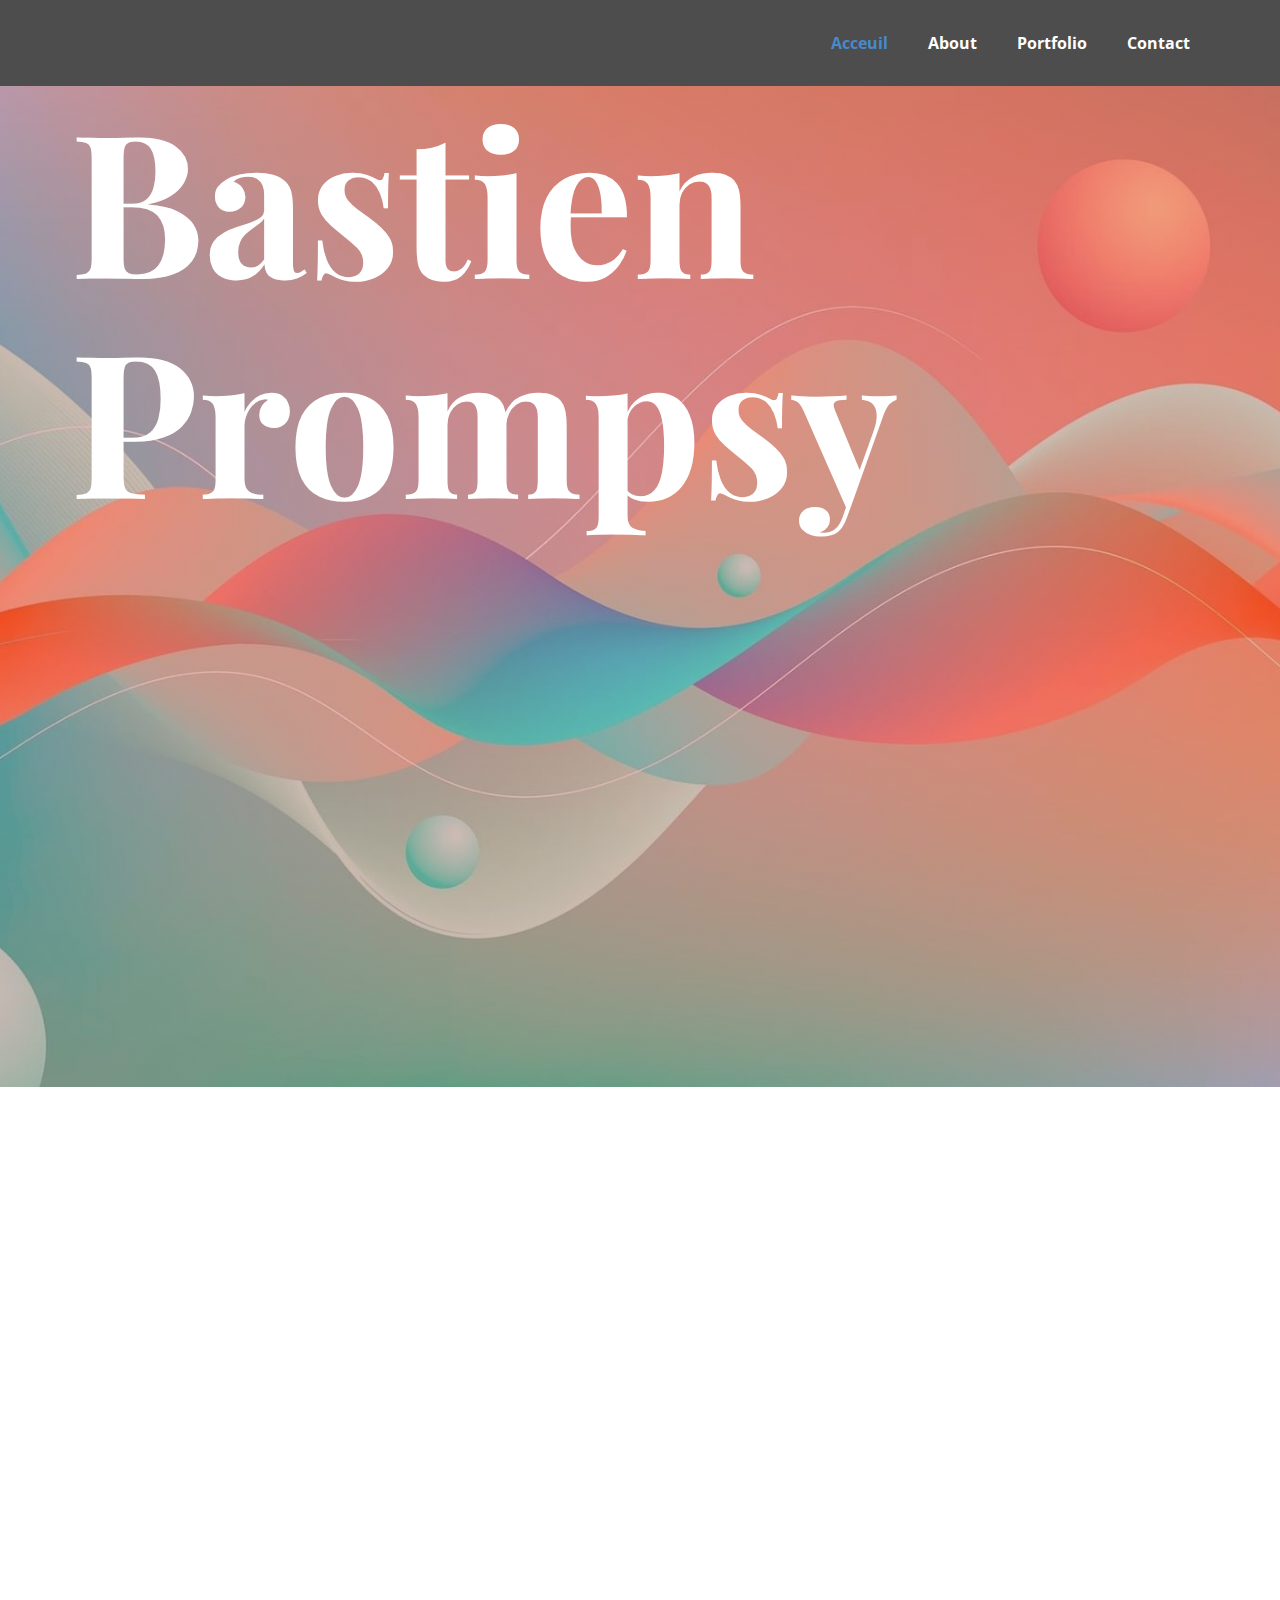
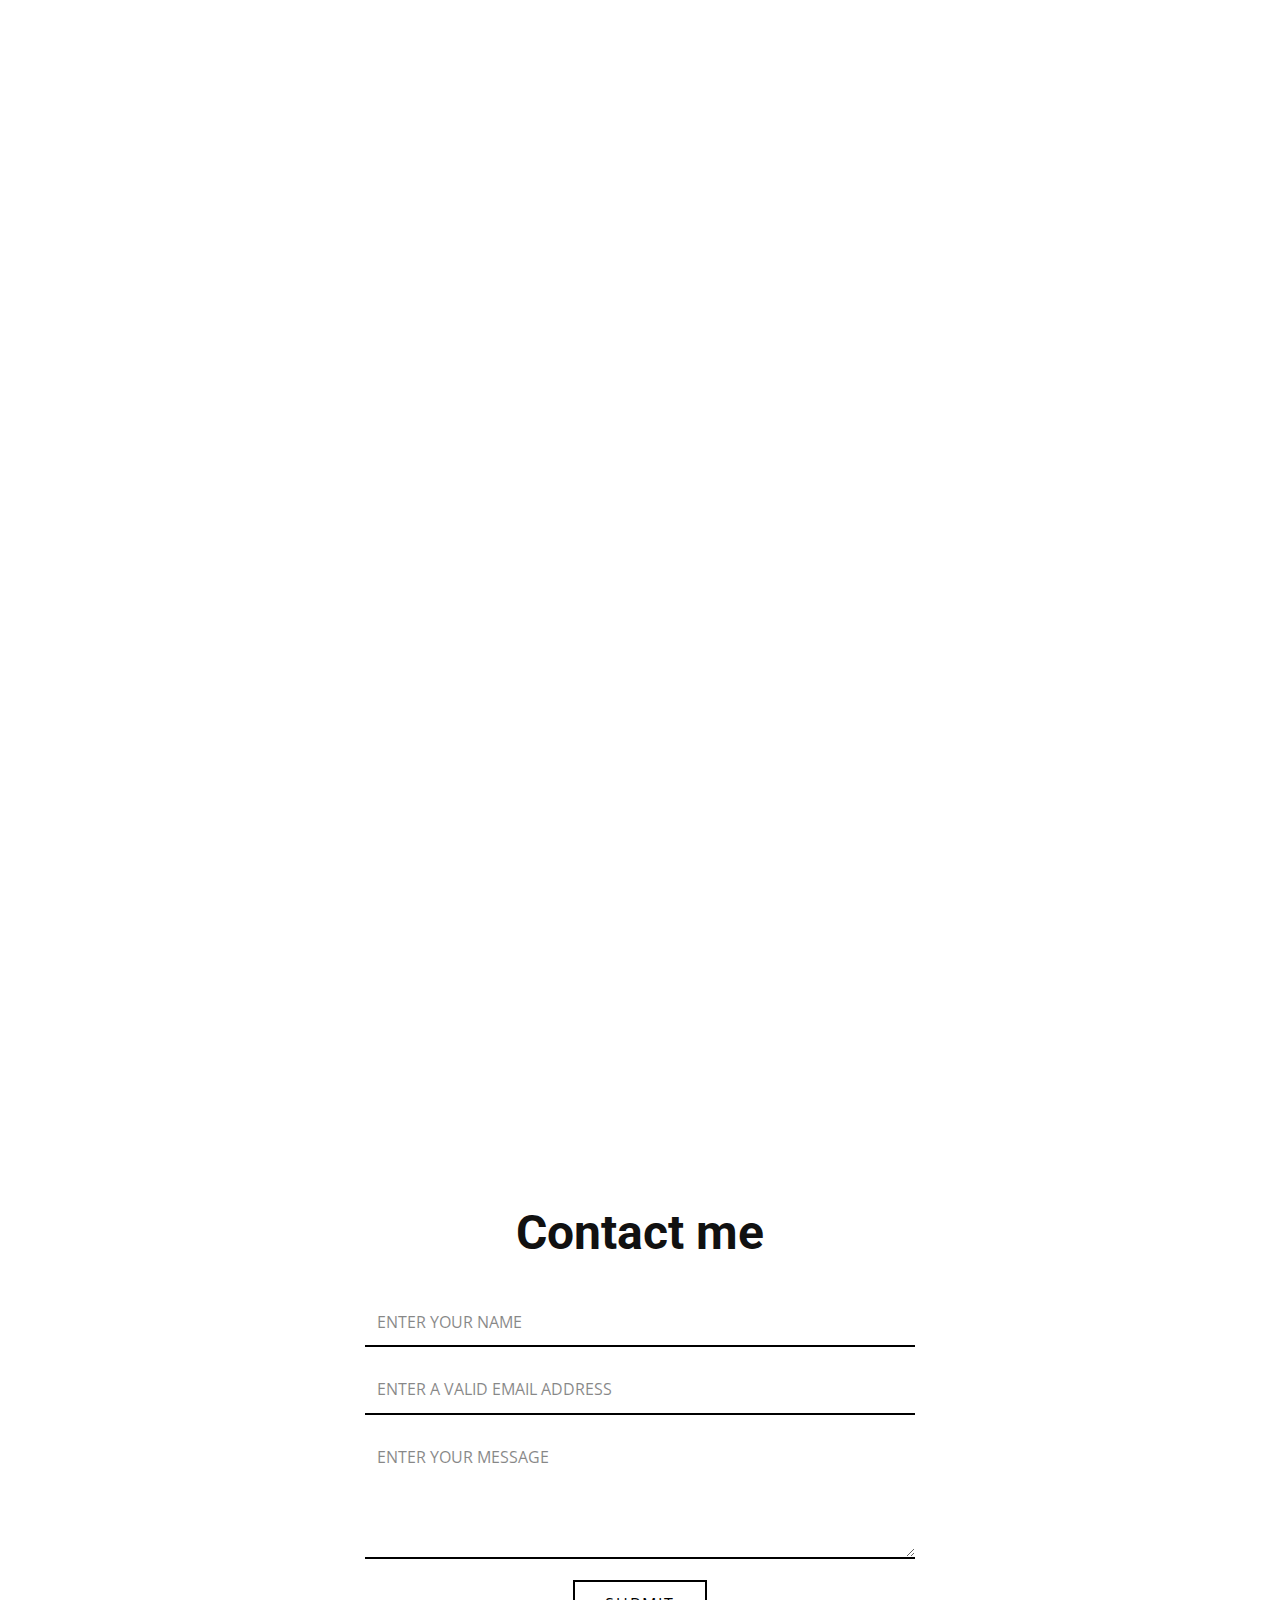
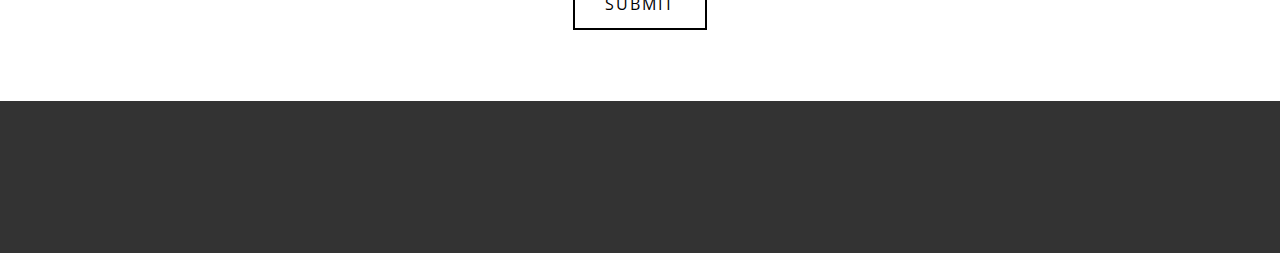
<file: index.html>
<!DOCTYPE html>
<html style="font-size: 16px;">
  <head>
    <meta name="viewport" content="width=device-width, initial-scale=1.0">
    <meta charset="utf-8">
    <meta name="keywords" content="design, About Me, ​What I Do., My Works, Hello!, 001-234-5678001-987-7654">
    <meta name="description" content="">
    <meta name="page_type" content="np-template-header-footer-from-plugin">
    <title>Acceuil</title>
    <link rel="stylesheet" href="nicepage.css" media="screen">
<link rel="stylesheet" href="Acceuil.css" media="screen">
    <script class="u-script" type="text/javascript" src="jquery.js" defer=""></script>
    <script class="u-script" type="text/javascript" src="nicepage.js" defer=""></script>
    <meta name="generator" content="Nicepage 4.5.4, nicepage.com">
    <link id="u-theme-google-font" rel="stylesheet" href="https://fonts.googleapis.com/css?family=Roboto:100,100i,300,300i,400,400i,500,500i,700,700i,900,900i|Open+Sans:300,300i,400,400i,500,500i,600,600i,700,700i,800,800i">
    <link id="u-page-google-font" rel="stylesheet" href="https://fonts.googleapis.com/css?family=Playfair+Display:400,400i,500,500i,600,600i,700,700i,800,800i,900,900i">
    
    
    
    
    
    <script type="application/ld+json">{
		"@context": "http://schema.org",
		"@type": "Organization",
		"name": ""
}</script>
    <meta name="theme-color" content="#478ac9">
    <meta property="og:title" content="Acceuil">
    <meta property="og:type" content="website">
  </head>
  <body data-home-page="Acceuil.html" data-home-page-title="Acceuil" class="u-body u-xl-mode"><header class="u-grey-70 u-header u-sticky" id="sec-be59" data-animation-name="" data-animation-duration="0" data-animation-delay="0" data-animation-direction=""><div class="u-align-left u-clearfix u-sheet u-valign-middle u-sheet-1">
        <nav data-position="" class="u-menu u-menu-dropdown u-offcanvas u-menu-1">
          <div class="menu-collapse" style="font-size: 1rem; letter-spacing: 0px; font-weight: 700;">
            <a class="u-button-style u-custom-active-border-color u-custom-border u-custom-border-color u-custom-borders u-custom-hover-border-color u-custom-left-right-menu-spacing u-custom-padding-bottom u-custom-text-active-color u-custom-text-color u-custom-text-hover-color u-custom-top-bottom-menu-spacing u-nav-link" href="#" style="padding: 2px 0px; font-size: calc(1em + 4px);">
              <svg class="u-svg-link" viewBox="0 0 24 24"><use xmlns:xlink="http://www.w3.org/1999/xlink" xlink:href="#menu-hamburger"></use></svg>
              <svg class="u-svg-content" version="1.1" id="menu-hamburger" viewBox="0 0 16 16" x="0px" y="0px" xmlns:xlink="http://www.w3.org/1999/xlink" xmlns="http://www.w3.org/2000/svg"><g><rect y="1" width="16" height="2"></rect><rect y="7" width="16" height="2"></rect><rect y="13" width="16" height="2"></rect>
</g></svg>
            </a>
          </div>
          <div class="u-custom-menu u-nav-container">
            <ul class="u-nav u-unstyled u-nav-1"><li class="u-nav-item"><a class="u-button-style u-nav-link u-text-active-palette-1-base u-text-hover-palette-2-base" href="Acceuil.html#carousel_3c7d" data-page-id="285104507" style="padding: 10px 20px;">Acceuil</a>
</li><li class="u-nav-item"><a class="u-button-style u-nav-link u-text-active-palette-1-base u-text-hover-palette-2-base" href="Acceuil.html#sec-67e0" data-page-id="285104507" style="padding: 10px 20px;">About</a>
</li><li class="u-nav-item"><a class="u-button-style u-nav-link u-text-active-palette-1-base u-text-hover-palette-2-base" href="Acceuil.html#sec-ba2d" data-page-id="285104507" style="padding: 10px 20px;">Portfolio</a>
</li><li class="u-nav-item"><a class="u-button-style u-nav-link u-text-active-palette-1-base u-text-hover-palette-2-base" href="Acceuil.html#sec-d985" data-page-id="285104507" style="padding: 10px 20px;">Contact</a>
</li></ul>
          </div>
          <div class="u-custom-menu u-nav-container-collapse">
            <div class="u-black u-container-style u-inner-container-layout u-opacity u-opacity-95 u-sidenav">
              <div class="u-inner-container-layout u-sidenav-overflow">
                <div class="u-menu-close"></div>
                <ul class="u-align-center u-nav u-popupmenu-items u-unstyled u-nav-2"><li class="u-nav-item"><a class="u-button-style u-nav-link" href="Acceuil.html#carousel_3c7d" data-page-id="285104507" style="padding: 10px 20px;">Acceuil</a>
</li><li class="u-nav-item"><a class="u-button-style u-nav-link" href="Acceuil.html#sec-67e0" data-page-id="285104507" style="padding: 10px 20px;">About</a>
</li><li class="u-nav-item"><a class="u-button-style u-nav-link" href="Acceuil.html#sec-ba2d" data-page-id="285104507" style="padding: 10px 20px;">Portfolio</a>
</li><li class="u-nav-item"><a class="u-button-style u-nav-link" href="Acceuil.html#sec-d985" data-page-id="285104507" style="padding: 10px 20px;">Contact</a>
</li></ul>
              </div>
            </div>
            <div class="u-black u-menu-overlay u-opacity u-opacity-70"></div>
          </div>
        </nav>
      </div></header> 
    <section class="u-clearfix u-image u-shading u-section-1" id="carousel_3c7d" data-image-width="1620" data-image-height="1080">
      <div class="u-clearfix u-sheet u-valign-top u-sheet-1">
        <h1 class="u-align-left u-custom-font u-font-playfair-display u-text u-text-body-alt-color u-text-default u-text-1" data-animation-name="fadeIn" data-animation-duration="1500" data-animation-direction="Left" data-animation-delay="500">Bastien<br>Prompsy
        </h1>
        <h2 class="u-align-center u-custom-font u-font-playfair-display u-text u-text-2" data-animation-name="fadeIn" data-animation-duration="1000" data-animation-direction="Right" data-animation-delay="1000">Développeur front-end junior</h2>
      </div>
    </section>
    <section class="u-align-center-sm u-align-center-xs u-clearfix u-white u-section-2" id="sec-67e0">
      <div class="u-clearfix u-sheet u-sheet-1">
        <div class="u-clearfix u-layout-wrap u-layout-wrap-1">
          <div class="u-gutter-0 u-layout">
            <div class="u-layout-row">
              <div class="u-align-center u-container-style u-layout-cell u-palette-4-base u-radius-20 u-shape-round u-size-23 u-layout-cell-1" data-animation-name="fadeIn" data-animation-duration="1500" data-animation-direction="Up" data-animation-delay="500">
                <div class="u-container-layout u-container-layout-1">
                  <div class="u-image u-image-circle u-image-1" alt="" data-image-width="594" data-image-height="804"></div>
                  <h3 class="u-custom-font u-font-playfair-display u-text u-text-default u-text-1">Bonjour, je suis<br>Bastien<br>
                  </h3>
                  <p class="u-custom-font u-font-playfair-display u-text u-text-2">Je suis actuellement étudiant dans un bachelor informatique sur Paris, dans l'école Efrei.<br>J'ai commmencé le développement en 2018 et j'aspire à devenir un développeur front-end experimenter
                  </p>
                  <div class="u-social-icons u-spacing-17 u-social-icons-1">
                    <a class="u-social-url" title="facebook" target="_blank" href="https://www.facebook.com/profile.php?id=100008491361131"><span class="u-file-icon u-icon u-social-facebook u-social-icon u-text-white"><img src="images/4.png" alt=""></span>
                    </a>
                    <a class="u-social-url" target="_blank" data-type="Custom" title="Custom" href="https://www.linkedin.com/in/bastien-prompsy-46b9341aa/"><span class="u-file-icon u-icon u-social-custom u-social-icon u-text-white u-icon-2"><img src="images/5.png" alt=""></span>
                    </a>
                    <a class="u-social-url" target="_blank" data-type="Github" title="Github" href="https://github.com/MrPompom"><span class="u-file-icon u-icon u-social-github u-social-icon u-text-white u-icon-3"><img src="images/6.png" alt=""></span>
                    </a>
                  </div>
                </div>
              </div>
              <div class="u-align-justify u-container-style u-layout-cell u-size-37 u-layout-cell-2" data-animation-name="fadeIn" data-animation-duration="1500" data-animation-direction="Right" data-animation-delay="500">
                <div class="u-container-layout u-container-layout-2">
                  <h2 class="u-text u-text-default u-text-3">A propos de moi</h2>
                  <p class="u-text u-text-4"> Comme dis précedement, je suis à Efrei Paris et j'apprend le développement Web et d'application mobile, que ce soit du front-end ou du back end.<br>J'ai commencé la programmation avec du #C, ce qui ma beaucoup aidé par la suite pour le javascript.<br>j'ai découvrant l'HTML et le CSS, puis plus tard le vue.js au cours d'un stage, depuis ce moment, je m'entraîne pour un jour faire le metier de developpeur front-end.&nbsp;
                  </p>
                </div>
              </div>
            </div>
          </div>
        </div>
      </div>
    </section>
    <section class="u-align-center u-clearfix u-section-3" id="sec-ba2d">
      <div class="u-clearfix u-sheet u-sheet-1">
        <h1 class="u-custom-font u-font-playfair-display u-text u-text-palette-4-base u-text-1" data-animation-name="customAnimationIn" data-animation-duration="1000" data-animation-delay="0">My Project </h1>
        <div class="u-clearfix u-expanded-width u-gutter-26 u-layout-wrap u-layout-wrap-1">
          <div class="u-gutter-0 u-layout">
            <div class="u-layout-row">
              <div class="cell-temp-clone u-align-center u-container-style u-layout-cell u-radius-16 u-shape-round u-size-20 u-layout-cell-1" data-animation-name="flipIn" data-animation-duration="1000" data-animation-direction="X">
                <div class="u-border-2 u-border-grey-50 u-container-layout u-valign-top u-container-layout-1">
                  <img class="u-image u-image-round u-radius-10 u-image-1" src="images/Capturedcran2022-02-16144304.png" alt="" data-image-width="1600" data-image-height="774">
                  <h3 class="u-custom-font u-font-playfair-display u-text u-text-default u-text-2">Netflix with tailwind</h3>
                  <a href="https://github.com/MrPompom/Netflix_tailwind" class="u-border-none u-btn u-button-style u-grey-15 u-hover-palette-4-light-2 u-btn-1">View more<br>
                  </a>
                </div>
              </div>
              <div class="cell-temp-clone u-align-center u-container-style u-layout-cell u-radius-16 u-shape-round u-size-20 u-layout-cell-2" data-animation-name="flipIn" data-animation-duration="1000" data-animation-direction="X" data-animation-delay="250">
                <div class="u-border-2 u-border-palette-4-light-2 u-container-layout u-valign-top u-container-layout-2">
                  <img class="u-image u-image-round u-radius-10 u-image-2" src="images/Capturedcran2022-02-16144304.png" alt="" data-image-width="1600" data-image-height="774">
                  <h3 class="u-custom-font u-font-playfair-display u-text u-text-default u-text-3">Netflix with tailwind</h3>
                  <a href="https://github.com/MrPompom/Netflix_tailwind" class="u-border-none u-btn u-button-style u-grey-15 u-hover-palette-4-light-2 u-btn-2">View more<br>
                  </a>
                </div>
              </div>
              <div class="u-align-center u-container-style u-layout-cell u-radius-16 u-shape-round u-size-20 u-layout-cell-3" data-animation-name="flipIn" data-animation-duration="1000" data-animation-direction="X" data-animation-delay="500">
                <div class="u-border-2 u-border-palette-4-light-1 u-container-layout u-valign-top u-container-layout-3">
                  <img class="u-image u-image-round u-radius-10 u-image-3" src="images/Capturedcran2022-02-16144304.png" alt="" data-image-width="1600" data-image-height="774">
                  <h3 class="u-custom-font u-font-playfair-display u-text u-text-default u-text-4">Netflix with tailwind</h3>
                  <a href="https://github.com/MrPompom/Netflix_tailwind" class="u-border-none u-btn u-button-style u-grey-15 u-hover-palette-4-light-2 u-btn-3">View more<br>
                  </a>
                </div>
              </div>
            </div>
          </div>
        </div>
      </div>
    </section>
    <section class="u-align-center u-clearfix u-white u-section-4" id="sec-d985">
      <div class="u-clearfix u-sheet u-sheet-1">
        <h1 class="u-text u-text-default u-text-1">Contact me</h1>
        <div class="u-form u-form-1">
          <form action="scripts/form-d985.php" method="POST" class="u-clearfix u-form-spacing-20 u-form-vertical u-inner-form" style="padding: 10px" source="customphp" name="form">
            <div class="u-form-group u-form-name u-label-none">
              <label for="name-3b9a" class="u-label">Name</label>
              <input type="text" placeholder="Enter your Name" id="name-3b9a" name="name" class="u-border-2 u-border-black u-border-no-left u-border-no-right u-border-no-top u-input u-input-rectangle u-input-1" required="">
            </div>
            <div class="u-form-email u-form-group u-label-none">
              <label for="email-3b9a" class="u-label">Email</label>
              <input type="email" placeholder="Enter a valid email address" id="email-3b9a" name="email" class="u-border-2 u-border-black u-border-no-left u-border-no-right u-border-no-top u-input u-input-rectangle u-input-2" required="">
            </div>
            <div class="u-form-group u-form-message u-label-none">
              <label for="message-3b9a" class="u-label">Message</label>
              <textarea placeholder="Enter your message" rows="4" cols="50" id="message-3b9a" name="message" class="u-border-2 u-border-black u-border-no-left u-border-no-right u-border-no-top u-input u-input-rectangle u-input-3" required=""></textarea>
            </div>
            <div class="u-align-center u-form-group u-form-submit">
              <a href="#" class="u-border-2 u-border-black u-btn u-btn-rectangle u-btn-submit u-button-style u-none u-btn-1">Submit</a>
              <input type="submit" value="submit" class="u-form-control-hidden">
            </div>
            <div class="u-form-send-message u-form-send-success"> Thank you! Your message has been sent. </div>
            <div class="u-form-send-error u-form-send-message"> Unable to send your message. Please fix errors then try again. </div>
            <input type="hidden" value="" name="recaptchaResponse">
          </form>
        </div>
      </div>
    </section>
    
    
    <footer class="u-align-center u-clearfix u-footer u-grey-80 u-footer" id="sec-1f26"><div class="u-align-left u-clearfix u-sheet u-sheet-1"></div></footer>
    <section class="u-backlink u-clearfix u-grey-80">
    </section>
  </body>
</html>
</file>
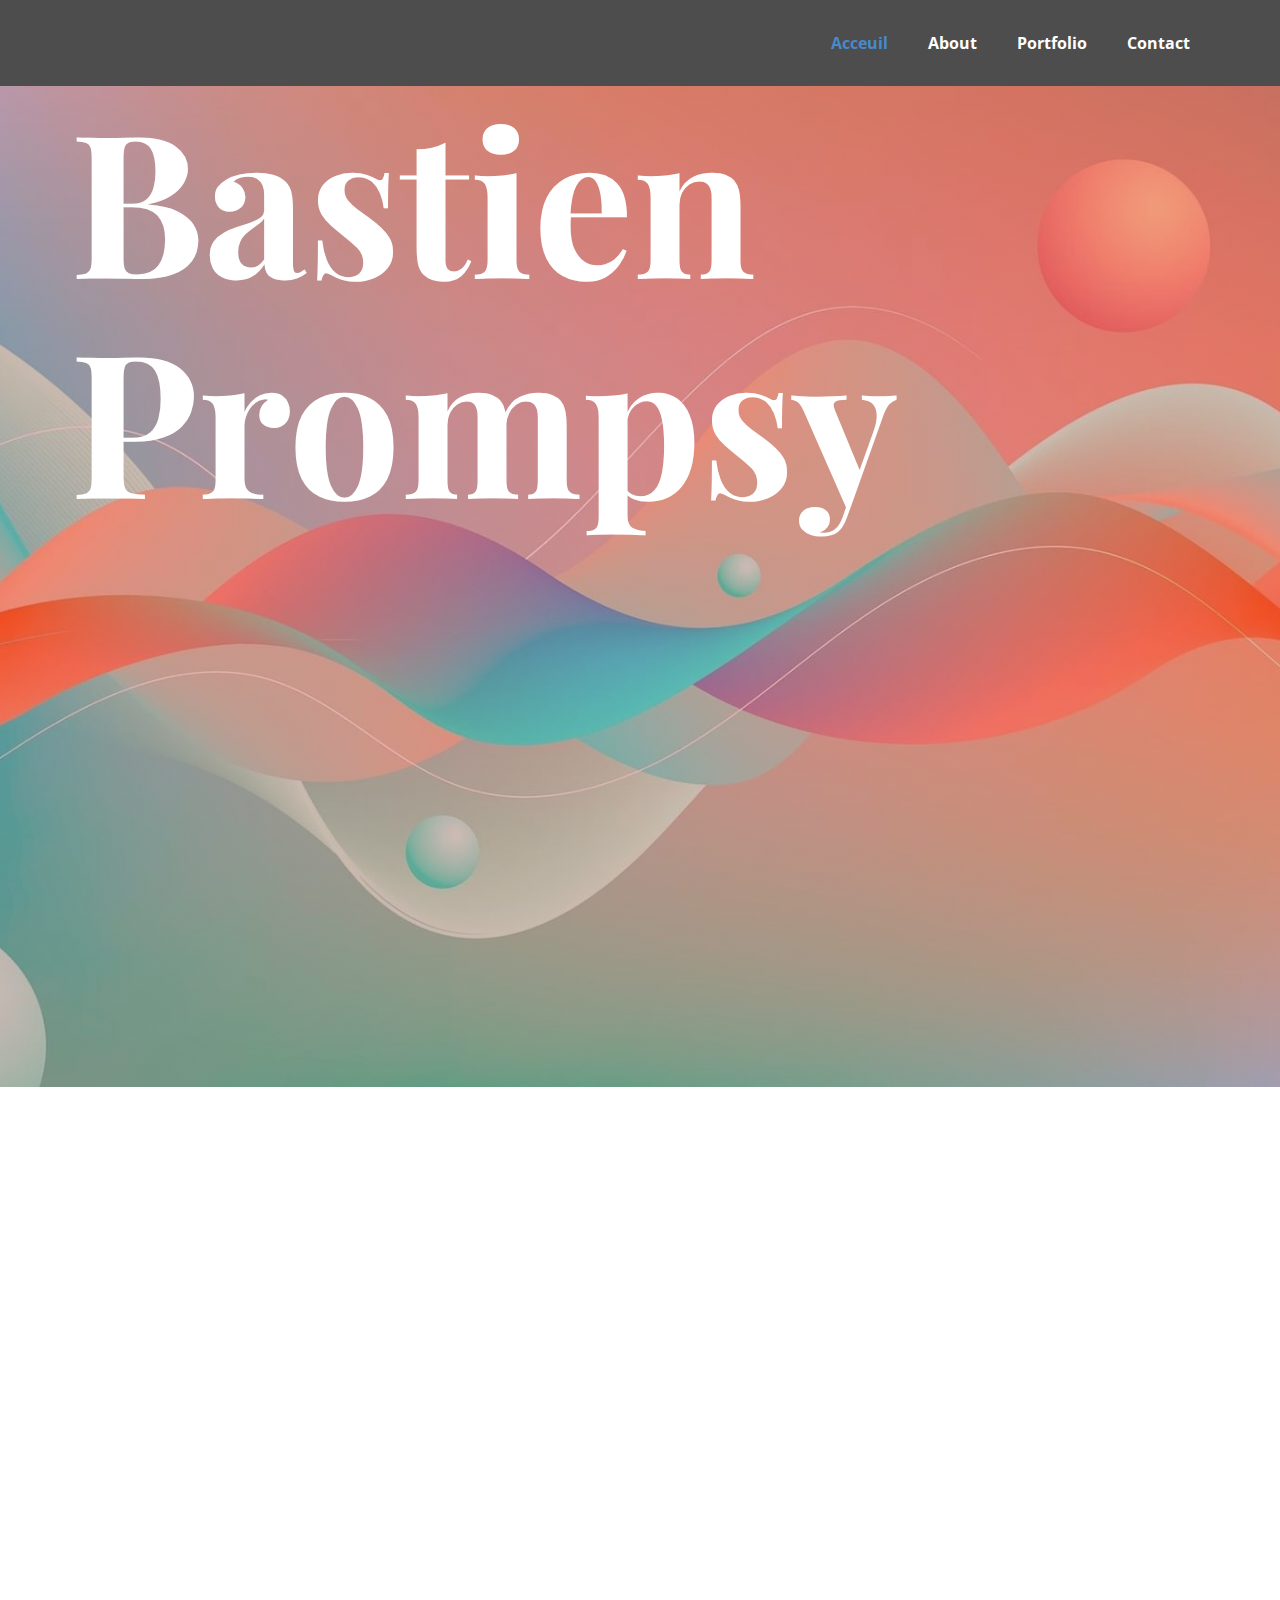
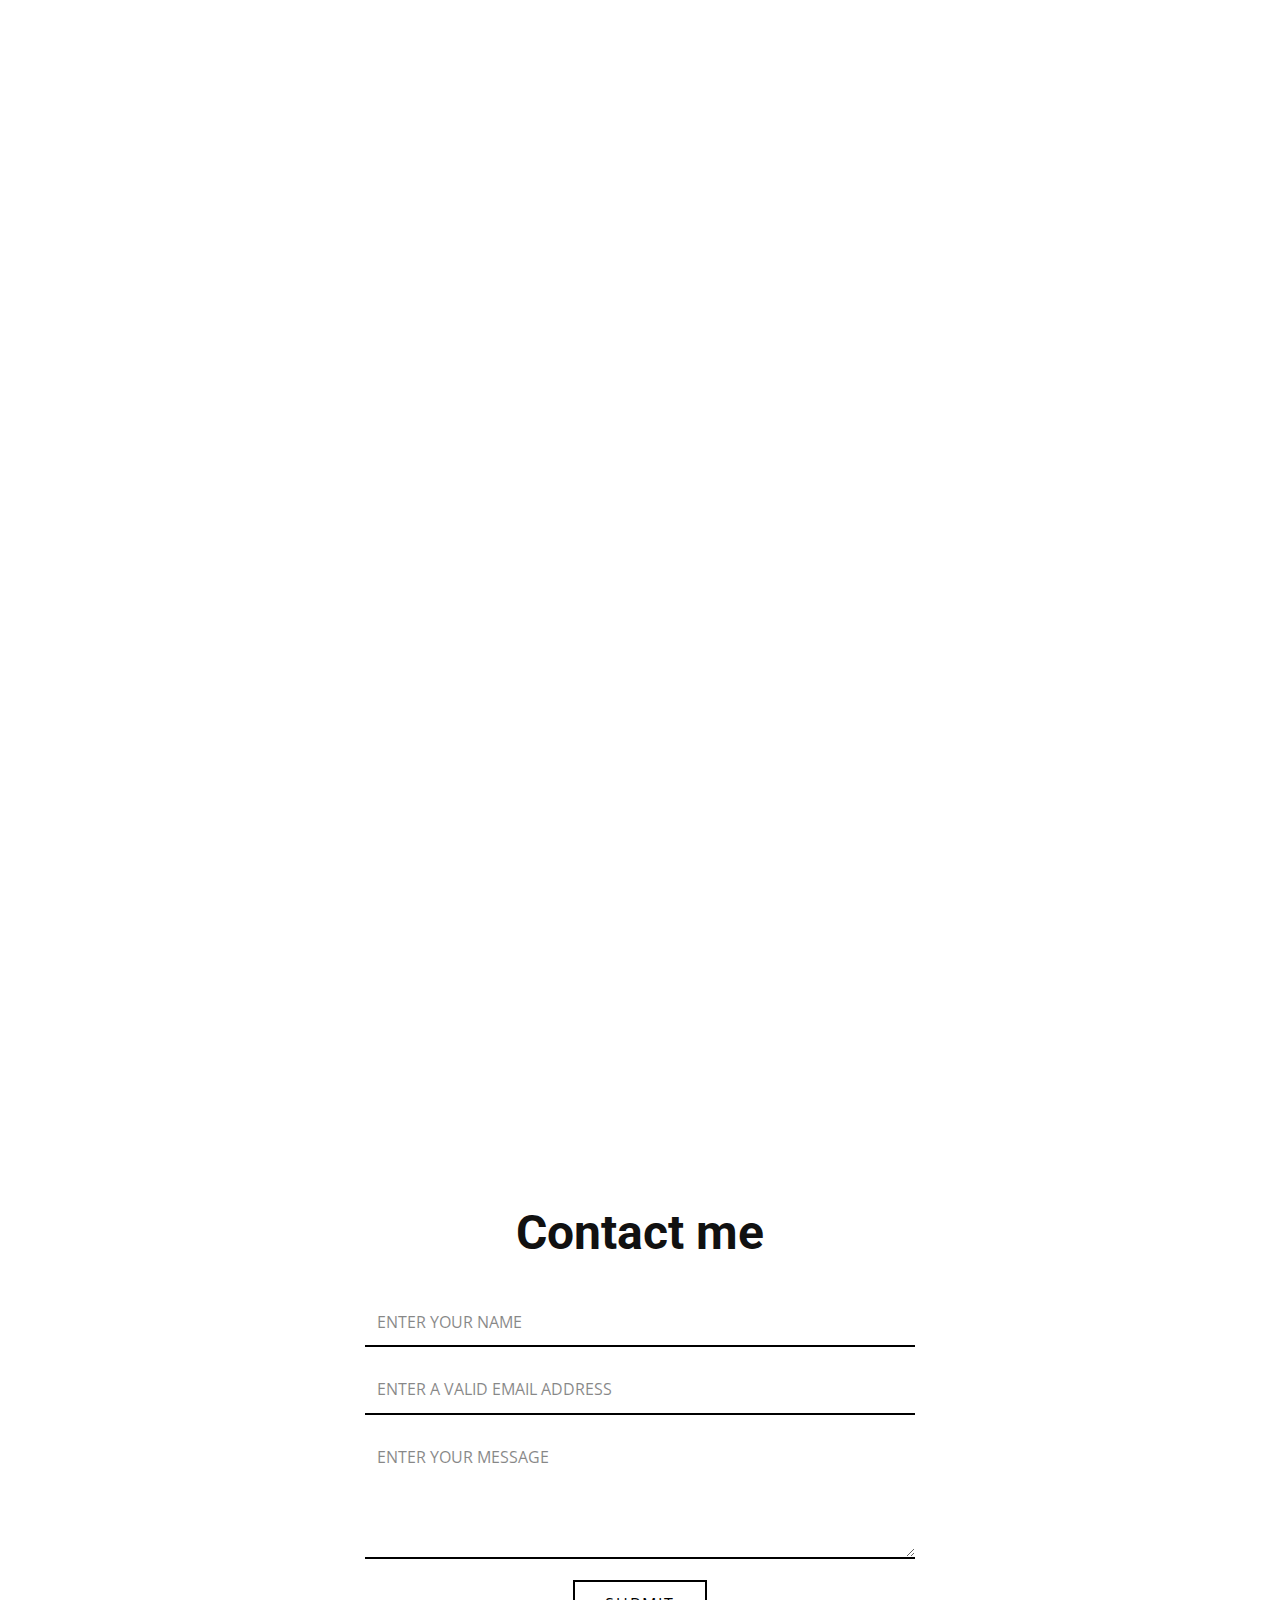
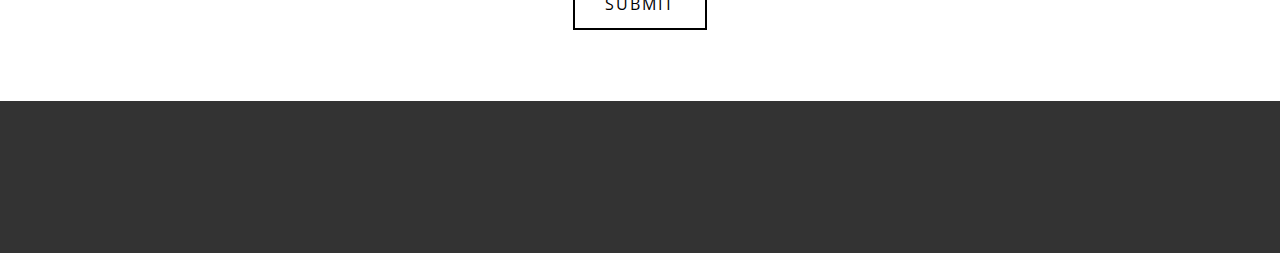
<file: Acceuil.html>
<!DOCTYPE html>
<html style="font-size: 16px;">
  <head>
    <meta name="viewport" content="width=device-width, initial-scale=1.0">
    <meta charset="utf-8">
    <meta name="keywords" content="design, About Me, ​What I Do., My Works, Hello!, 001-234-5678001-987-7654">
    <meta name="description" content="">
    <meta name="page_type" content="np-template-header-footer-from-plugin">
    <title>Acceuil</title>
    <link rel="stylesheet" href="nicepage.css" media="screen">
<link rel="stylesheet" href="Acceuil.css" media="screen">
    <script class="u-script" type="text/javascript" src="jquery.js" defer=""></script>
    <script class="u-script" type="text/javascript" src="nicepage.js" defer=""></script>
    <meta name="generator" content="Nicepage 4.5.4, nicepage.com">
    <link id="u-theme-google-font" rel="stylesheet" href="https://fonts.googleapis.com/css?family=Roboto:100,100i,300,300i,400,400i,500,500i,700,700i,900,900i|Open+Sans:300,300i,400,400i,500,500i,600,600i,700,700i,800,800i">
    <link id="u-page-google-font" rel="stylesheet" href="https://fonts.googleapis.com/css?family=Playfair+Display:400,400i,500,500i,600,600i,700,700i,800,800i,900,900i">
    
    
    
    
    
    <script type="application/ld+json">{
		"@context": "http://schema.org",
		"@type": "Organization",
		"name": ""
}</script>
    <meta name="theme-color" content="#478ac9">
    <meta property="og:title" content="Acceuil">
    <meta property="og:type" content="website">
  </head>
  <body class="u-body u-xl-mode"><header class="u-grey-70 u-header u-sticky" id="sec-be59" data-animation-name="" data-animation-duration="0" data-animation-delay="0" data-animation-direction=""><div class="u-align-left u-clearfix u-sheet u-valign-middle u-sheet-1">
        <nav data-position="" class="u-menu u-menu-dropdown u-offcanvas u-menu-1">
          <div class="menu-collapse" style="font-size: 1rem; letter-spacing: 0px; font-weight: 700;">
            <a class="u-button-style u-custom-active-border-color u-custom-border u-custom-border-color u-custom-borders u-custom-hover-border-color u-custom-left-right-menu-spacing u-custom-padding-bottom u-custom-text-active-color u-custom-text-color u-custom-text-hover-color u-custom-top-bottom-menu-spacing u-nav-link" href="#" style="padding: 2px 0px; font-size: calc(1em + 4px);">
              <svg class="u-svg-link" viewBox="0 0 24 24"><use xmlns:xlink="http://www.w3.org/1999/xlink" xlink:href="#menu-hamburger"></use></svg>
              <svg class="u-svg-content" version="1.1" id="menu-hamburger" viewBox="0 0 16 16" x="0px" y="0px" xmlns:xlink="http://www.w3.org/1999/xlink" xmlns="http://www.w3.org/2000/svg"><g><rect y="1" width="16" height="2"></rect><rect y="7" width="16" height="2"></rect><rect y="13" width="16" height="2"></rect>
</g></svg>
            </a>
          </div>
          <div class="u-custom-menu u-nav-container">
            <ul class="u-nav u-unstyled u-nav-1"><li class="u-nav-item"><a class="u-button-style u-nav-link u-text-active-palette-1-base u-text-hover-palette-2-base" href="Acceuil.html#carousel_3c7d" data-page-id="285104507" style="padding: 10px 20px;">Acceuil</a>
</li><li class="u-nav-item"><a class="u-button-style u-nav-link u-text-active-palette-1-base u-text-hover-palette-2-base" href="Acceuil.html#sec-67e0" data-page-id="285104507" style="padding: 10px 20px;">About</a>
</li><li class="u-nav-item"><a class="u-button-style u-nav-link u-text-active-palette-1-base u-text-hover-palette-2-base" href="Acceuil.html#sec-ba2d" data-page-id="285104507" style="padding: 10px 20px;">Portfolio</a>
</li><li class="u-nav-item"><a class="u-button-style u-nav-link u-text-active-palette-1-base u-text-hover-palette-2-base" href="Acceuil.html#sec-d985" data-page-id="285104507" style="padding: 10px 20px;">Contact</a>
</li></ul>
          </div>
          <div class="u-custom-menu u-nav-container-collapse">
            <div class="u-black u-container-style u-inner-container-layout u-opacity u-opacity-95 u-sidenav">
              <div class="u-inner-container-layout u-sidenav-overflow">
                <div class="u-menu-close"></div>
                <ul class="u-align-center u-nav u-popupmenu-items u-unstyled u-nav-2"><li class="u-nav-item"><a class="u-button-style u-nav-link" href="Acceuil.html#carousel_3c7d" data-page-id="285104507" style="padding: 10px 20px;">Acceuil</a>
</li><li class="u-nav-item"><a class="u-button-style u-nav-link" href="Acceuil.html#sec-67e0" data-page-id="285104507" style="padding: 10px 20px;">About</a>
</li><li class="u-nav-item"><a class="u-button-style u-nav-link" href="Acceuil.html#sec-ba2d" data-page-id="285104507" style="padding: 10px 20px;">Portfolio</a>
</li><li class="u-nav-item"><a class="u-button-style u-nav-link" href="Acceuil.html#sec-d985" data-page-id="285104507" style="padding: 10px 20px;">Contact</a>
</li></ul>
              </div>
            </div>
            <div class="u-black u-menu-overlay u-opacity u-opacity-70"></div>
          </div>
        </nav>
      </div></header> 
    <section class="u-clearfix u-image u-shading u-section-1" id="carousel_3c7d" data-image-width="1620" data-image-height="1080">
      <div class="u-clearfix u-sheet u-valign-top u-sheet-1">
        <h1 class="u-align-left u-custom-font u-font-playfair-display u-text u-text-body-alt-color u-text-default u-text-1" data-animation-name="fadeIn" data-animation-duration="1500" data-animation-direction="Left" data-animation-delay="500">Bastien<br>Prompsy
        </h1>
        <h2 class="u-align-center u-custom-font u-font-playfair-display u-text u-text-2" data-animation-name="fadeIn" data-animation-duration="1000" data-animation-direction="Right" data-animation-delay="1000">Développeur front-end junior</h2>
      </div>
    </section>
    <section class="u-align-center-sm u-align-center-xs u-clearfix u-white u-section-2" id="sec-67e0">
      <div class="u-clearfix u-sheet u-sheet-1">
        <div class="u-clearfix u-layout-wrap u-layout-wrap-1">
          <div class="u-gutter-0 u-layout">
            <div class="u-layout-row">
              <div class="u-align-center u-container-style u-layout-cell u-palette-4-base u-radius-20 u-shape-round u-size-23 u-layout-cell-1" data-animation-name="fadeIn" data-animation-duration="1500" data-animation-direction="Up" data-animation-delay="500">
                <div class="u-container-layout u-container-layout-1">
                  <div class="u-image u-image-circle u-image-1" alt="" data-image-width="594" data-image-height="804"></div>
                  <h3 class="u-custom-font u-font-playfair-display u-text u-text-default u-text-1">Bonjour, je suis<br>Bastien<br>
                  </h3>
                  <p class="u-custom-font u-font-playfair-display u-text u-text-2">Je suis actuellement étudiant dans un bachelor informatique sur Paris, dans l'école Efrei.<br>J'ai commmencé le développement en 2018 et j'aspire à devenir un développeur front-end experimenter
                  </p>
                  <div class="u-social-icons u-spacing-17 u-social-icons-1">
                    <a class="u-social-url" title="facebook" target="_blank" href="https://www.facebook.com/profile.php?id=100008491361131"><span class="u-file-icon u-icon u-social-facebook u-social-icon u-text-white"><img src="images/4.png" alt=""></span>
                    </a>
                    <a class="u-social-url" target="_blank" data-type="Custom" title="Custom" href="https://www.linkedin.com/in/bastien-prompsy-46b9341aa/"><span class="u-file-icon u-icon u-social-custom u-social-icon u-text-white u-icon-2"><img src="images/5.png" alt=""></span>
                    </a>
                    <a class="u-social-url" target="_blank" data-type="Github" title="Github" href="https://github.com/MrPompom"><span class="u-file-icon u-icon u-social-github u-social-icon u-text-white u-icon-3"><img src="images/6.png" alt=""></span>
                    </a>
                  </div>
                </div>
              </div>
              <div class="u-align-justify u-container-style u-layout-cell u-size-37 u-layout-cell-2" data-animation-name="fadeIn" data-animation-duration="1500" data-animation-direction="Right" data-animation-delay="500">
                <div class="u-container-layout u-container-layout-2">
                  <h2 class="u-text u-text-default u-text-3">A propos de moi</h2>
                  <p class="u-text u-text-4"> Comme dis précedement, je suis à Efrei Paris et j'apprend le développement Web et d'application mobile, que ce soit du front-end ou du back end.<br>J'ai commencé la programmation avec du #C, ce qui ma beaucoup aidé par la suite pour le javascript.<br>j'ai découvrant l'HTML et le CSS, puis plus tard le vue.js au cours d'un stage, depuis ce moment, je m'entraîne pour un jour faire le metier de developpeur front-end.&nbsp;
                  </p>
                </div>
              </div>
            </div>
          </div>
        </div>
      </div>
    </section>
    <section class="u-align-center u-clearfix u-section-3" id="sec-ba2d">
      <div class="u-clearfix u-sheet u-sheet-1">
        <h1 class="u-custom-font u-font-playfair-display u-text u-text-palette-4-base u-text-1" data-animation-name="customAnimationIn" data-animation-duration="1000" data-animation-delay="0">My Project </h1>
        <div class="u-clearfix u-expanded-width u-gutter-26 u-layout-wrap u-layout-wrap-1">
          <div class="u-gutter-0 u-layout">
            <div class="u-layout-row">
              <div class="cell-temp-clone u-align-center u-container-style u-layout-cell u-radius-16 u-shape-round u-size-20 u-layout-cell-1" data-animation-name="flipIn" data-animation-duration="1000" data-animation-direction="X">
                <div class="u-border-2 u-border-grey-50 u-container-layout u-valign-top u-container-layout-1">
                  <img class="u-image u-image-round u-radius-10 u-image-1" src="images/Capturedcran2022-02-16144304.png" alt="" data-image-width="1600" data-image-height="774">
                  <h3 class="u-custom-font u-font-playfair-display u-text u-text-default u-text-2">Netflix with tailwind</h3>
                  <a href="https://github.com/MrPompom/Netflix_tailwind" class="u-border-none u-btn u-button-style u-grey-15 u-hover-palette-4-light-2 u-btn-1">View more<br>
                  </a>
                </div>
              </div>
              <div class="cell-temp-clone u-align-center u-container-style u-layout-cell u-radius-16 u-shape-round u-size-20 u-layout-cell-2" data-animation-name="flipIn" data-animation-duration="1000" data-animation-direction="X" data-animation-delay="250">
                <div class="u-border-2 u-border-palette-4-light-2 u-container-layout u-valign-top u-container-layout-2">
                  <img class="u-image u-image-round u-radius-10 u-image-2" src="images/Capturedcran2022-02-16144304.png" alt="" data-image-width="1600" data-image-height="774">
                  <h3 class="u-custom-font u-font-playfair-display u-text u-text-default u-text-3">Netflix with tailwind</h3>
                  <a href="https://github.com/MrPompom/Netflix_tailwind" class="u-border-none u-btn u-button-style u-grey-15 u-hover-palette-4-light-2 u-btn-2">View more<br>
                  </a>
                </div>
              </div>
              <div class="u-align-center u-container-style u-layout-cell u-radius-16 u-shape-round u-size-20 u-layout-cell-3" data-animation-name="flipIn" data-animation-duration="1000" data-animation-direction="X" data-animation-delay="500">
                <div class="u-border-2 u-border-palette-4-light-1 u-container-layout u-valign-top u-container-layout-3">
                  <img class="u-image u-image-round u-radius-10 u-image-3" src="images/Capturedcran2022-02-16144304.png" alt="" data-image-width="1600" data-image-height="774">
                  <h3 class="u-custom-font u-font-playfair-display u-text u-text-default u-text-4">Netflix with tailwind</h3>
                  <a href="https://github.com/MrPompom/Netflix_tailwind" class="u-border-none u-btn u-button-style u-grey-15 u-hover-palette-4-light-2 u-btn-3">View more<br>
                  </a>
                </div>
              </div>
            </div>
          </div>
        </div>
      </div>
    </section>
    <section class="u-align-center u-clearfix u-white u-section-4" id="sec-d985">
      <div class="u-clearfix u-sheet u-sheet-1">
        <h1 class="u-text u-text-default u-text-1">Contact me</h1>
        <div class="u-form u-form-1">
          <form action="scripts/form-d985.php" method="POST" class="u-clearfix u-form-spacing-20 u-form-vertical u-inner-form" style="padding: 10px" source="customphp" name="form">
            <div class="u-form-group u-form-name u-label-none">
              <label for="name-3b9a" class="u-label">Name</label>
              <input type="text" placeholder="Enter your Name" id="name-3b9a" name="name" class="u-border-2 u-border-black u-border-no-left u-border-no-right u-border-no-top u-input u-input-rectangle u-input-1" required="">
            </div>
            <div class="u-form-email u-form-group u-label-none">
              <label for="email-3b9a" class="u-label">Email</label>
              <input type="email" placeholder="Enter a valid email address" id="email-3b9a" name="email" class="u-border-2 u-border-black u-border-no-left u-border-no-right u-border-no-top u-input u-input-rectangle u-input-2" required="">
            </div>
            <div class="u-form-group u-form-message u-label-none">
              <label for="message-3b9a" class="u-label">Message</label>
              <textarea placeholder="Enter your message" rows="4" cols="50" id="message-3b9a" name="message" class="u-border-2 u-border-black u-border-no-left u-border-no-right u-border-no-top u-input u-input-rectangle u-input-3" required=""></textarea>
            </div>
            <div class="u-align-center u-form-group u-form-submit">
              <a href="#" class="u-border-2 u-border-black u-btn u-btn-rectangle u-btn-submit u-button-style u-none u-btn-1">Submit</a>
              <input type="submit" value="submit" class="u-form-control-hidden">
            </div>
            <div class="u-form-send-message u-form-send-success"> Thank you! Your message has been sent. </div>
            <div class="u-form-send-error u-form-send-message"> Unable to send your message. Please fix errors then try again. </div>
            <input type="hidden" value="" name="recaptchaResponse">
          </form>
        </div>
      </div>
    </section>
    
    
    <footer class="u-align-center u-clearfix u-footer u-grey-80 u-footer" id="sec-1f26"><div class="u-align-left u-clearfix u-sheet u-sheet-1"></div></footer>
    <section class="u-backlink u-clearfix u-grey-80">
    </section>
  </body>
</html>
</file>
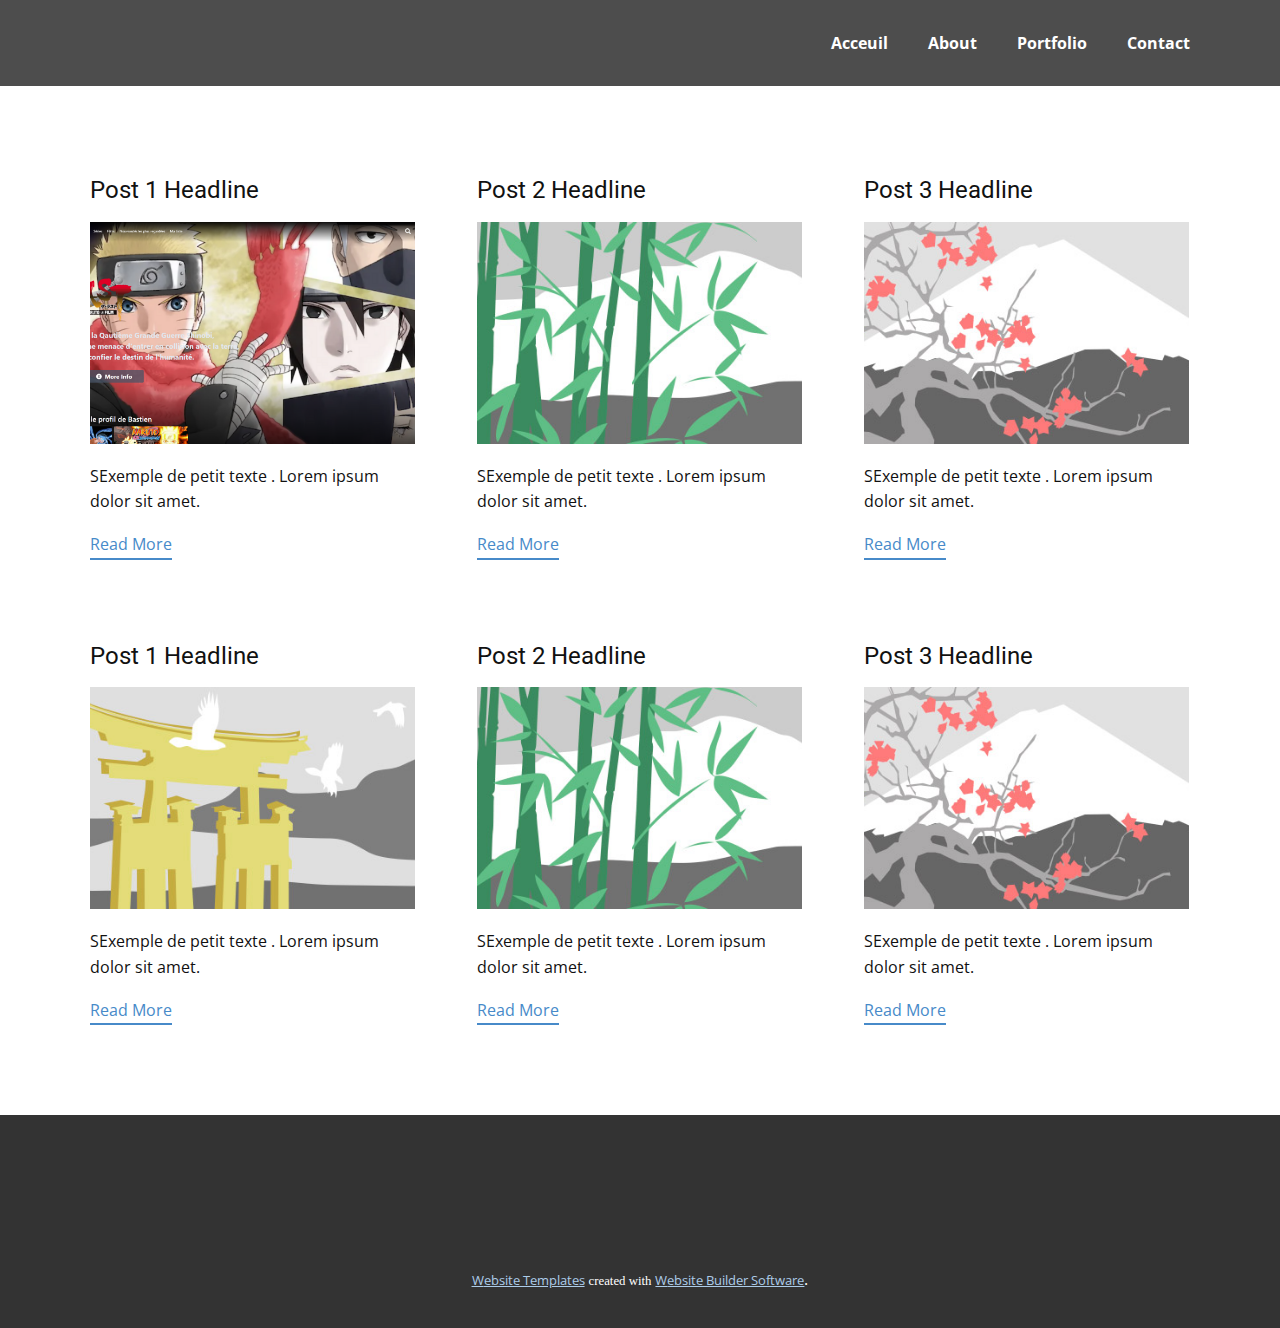
<file: blog/blog.html>
<html style="font-size: 16px;"><head>
    <meta name="viewport" content="width=device-width, initial-scale=1.0">
    <meta charset="utf-8">
    <meta name="keywords" content="">
    <meta name="description" content="">
    <meta name="page_type" content="np-template-header-footer-from-plugin">
    <title>Blog Template</title>
    <link rel="stylesheet" href="../nicepage.css" media="screen">
<link rel="stylesheet" href="../Blog-Template.css" media="screen">
    <script class="u-script" type="text/javascript" src="../jquery.js" defer=""></script>
    <script class="u-script" type="text/javascript" src="../nicepage.js" defer=""></script>
    <meta name="generator" content="Nicepage 4.5.4, nicepage.com">
    <link id="u-theme-google-font" rel="stylesheet" href="https://fonts.googleapis.com/css?family=Roboto:100,100i,300,300i,400,400i,500,500i,700,700i,900,900i|Open+Sans:300,300i,400,400i,500,500i,600,600i,700,700i,800,800i">
    
    
    <script type="application/ld+json">{
		"@context": "http://schema.org",
		"@type": "Organization",
		"name": ""
}</script>
    <meta name="theme-color" content="#478ac9">
  </head>
  <body class="u-body u-xl-mode"><header class="u-grey-70 u-header u-sticky" id="sec-be59" data-animation-name="" data-animation-duration="0" data-animation-delay="0" data-animation-direction=""><div class="u-align-left u-clearfix u-sheet u-valign-middle u-sheet-1">
        <nav data-position="" class="u-menu u-menu-dropdown u-offcanvas u-menu-1">
          <div class="menu-collapse" style="font-size: 1rem; letter-spacing: 0px; font-weight: 700;">
            <a class="u-button-style u-custom-active-border-color u-custom-border u-custom-border-color u-custom-borders u-custom-hover-border-color u-custom-left-right-menu-spacing u-custom-padding-bottom u-custom-text-active-color u-custom-text-color u-custom-text-hover-color u-custom-top-bottom-menu-spacing u-nav-link" href="#" style="padding: 2px 0px; font-size: calc(1em + 4px);">
              <svg class="u-svg-link" viewBox="0 0 24 24"><use xmlns:xlink="http://www.w3.org/1999/xlink" xlink:href="#menu-hamburger"></use></svg>
              <svg class="u-svg-content" version="1.1" id="menu-hamburger" viewBox="0 0 16 16" x="0px" y="0px" xmlns:xlink="http://www.w3.org/1999/xlink" xmlns="http://www.w3.org/2000/svg"><g><rect y="1" width="16" height="2"></rect><rect y="7" width="16" height="2"></rect><rect y="13" width="16" height="2"></rect>
</g></svg>
            </a>
          </div>
          <div class="u-custom-menu u-nav-container">
            <ul class="u-nav u-unstyled u-nav-1"><li class="u-nav-item"><a class="u-button-style u-nav-link u-text-active-palette-1-base u-text-hover-palette-2-base" href="../Acceuil.html#carousel_3c7d" data-page-id="285104507" style="padding: 10px 20px;">Acceuil</a>
</li><li class="u-nav-item"><a class="u-button-style u-nav-link u-text-active-palette-1-base u-text-hover-palette-2-base" href="../Acceuil.html#sec-67e0" data-page-id="285104507" style="padding: 10px 20px;">About</a>
</li><li class="u-nav-item"><a class="u-button-style u-nav-link u-text-active-palette-1-base u-text-hover-palette-2-base" href="../Acceuil.html#sec-ba2d" data-page-id="285104507" style="padding: 10px 20px;">Portfolio</a>
</li><li class="u-nav-item"><a class="u-button-style u-nav-link u-text-active-palette-1-base u-text-hover-palette-2-base" href="../Acceuil.html#sec-d985" data-page-id="285104507" style="padding: 10px 20px;">Contact</a>
</li></ul>
          </div>
          <div class="u-custom-menu u-nav-container-collapse">
            <div class="u-black u-container-style u-inner-container-layout u-opacity u-opacity-95 u-sidenav">
              <div class="u-inner-container-layout u-sidenav-overflow">
                <div class="u-menu-close"></div>
                <ul class="u-align-center u-nav u-popupmenu-items u-unstyled u-nav-2"><li class="u-nav-item"><a class="u-button-style u-nav-link" href="../Acceuil.html#carousel_3c7d" data-page-id="285104507" style="padding: 10px 20px;">Acceuil</a>
</li><li class="u-nav-item"><a class="u-button-style u-nav-link" href="../Acceuil.html#sec-67e0" data-page-id="285104507" style="padding: 10px 20px;">About</a>
</li><li class="u-nav-item"><a class="u-button-style u-nav-link" href="../Acceuil.html#sec-ba2d" data-page-id="285104507" style="padding: 10px 20px;">Portfolio</a>
</li><li class="u-nav-item"><a class="u-button-style u-nav-link" href="../Acceuil.html#sec-d985" data-page-id="285104507" style="padding: 10px 20px;">Contact</a>
</li></ul>
              </div>
            </div>
            <div class="u-black u-menu-overlay u-opacity u-opacity-70"></div>
          </div>
        </nav>
      </div></header>
    <section class="u-clearfix u-section-1" id="sec-6ee7">
      <div class="u-clearfix u-sheet u-valign-middle u-sheet-1"><!--blog--><!--blog_options_json--><!--{"type":"Recent","source":"","tags":"","count":""}--><!--/blog_options_json-->
        <div class="u-blog u-expanded-width u-repeater u-repeater-1"><!--blog_post-->
          <div class="u-blog-post u-container-style u-repeater-item u-white u-repeater-item-1">
            <div class="u-container-layout u-similar-container u-valign-top u-container-layout-1"><!--blog_post_header-->
              <h4 class="u-blog-control u-text u-text-1">
                <a class="u-post-header-link" href="../blog/post-5.html"><!--blog_post_header_content-->Post 1 Headline<!--/blog_post_header_content--></a>
              </h4><!--/blog_post_header--><!--blog_post_image-->
              <a class="u-post-header-link" href="../blog/post-5.html"><img alt="" class="u-blog-control u-expanded-width u-image u-image-default u-image-1" src="../images/Capturedcran2022-02-16144304.png"></a><!--/blog_post_image--><!--blog_post_content-->
              <div class="u-blog-control u-post-content u-text u-text-2 fr-view">SExemple de petit texte . Lorem ipsum dolor sit amet.</div><!--/blog_post_content--><!--blog_post_readmore-->
              <a href="../blog/post-5.html" class="u-blog-control u-border-2 u-border-palette-1-base u-btn u-btn-rectangle u-button-style u-none u-btn-1"><!--blog_post_readmore_content--><!--options_json--><!--{"content":"Read More","defaultValue":"Lire la suite"}--><!--/options_json-->Read More<!--/blog_post_readmore_content--></a><!--/blog_post_readmore-->
            </div>
          </div><div class="u-blog-post u-container-style u-repeater-item u-video-cover u-white">
            <div class="u-container-layout u-similar-container u-valign-top u-container-layout-2"><!--blog_post_header-->
              <h4 class="u-blog-control u-text u-text-3">
                <a class="u-post-header-link" href="../blog/post-4.html"><!--blog_post_header_content-->Post 2 Headline<!--/blog_post_header_content--></a>
              </h4><!--/blog_post_header--><!--blog_post_image-->
              <a class="u-post-header-link" href="../blog/post-4.html"><img alt="" class="u-blog-control u-expanded-width u-image u-image-default u-image-2" src="[data-uri]"></a><!--/blog_post_image--><!--blog_post_content-->
              <div class="u-blog-control u-post-content u-text u-text-4 fr-view">SExemple de petit texte . Lorem ipsum dolor sit amet.</div><!--/blog_post_content--><!--blog_post_readmore-->
              <a href="../blog/post-4.html" class="u-blog-control u-border-2 u-border-palette-1-base u-btn u-btn-rectangle u-button-style u-none u-btn-2"><!--blog_post_readmore_content--><!--options_json--><!--{"content":"Read More","defaultValue":"Lire la suite"}--><!--/options_json-->Read More<!--/blog_post_readmore_content--></a><!--/blog_post_readmore-->
            </div>
          </div><div class="u-blog-post u-container-style u-repeater-item u-video-cover u-white">
            <div class="u-container-layout u-similar-container u-valign-top u-container-layout-3"><!--blog_post_header-->
              <h4 class="u-blog-control u-text u-text-5">
                <a class="u-post-header-link" href="../blog/post-3.html"><!--blog_post_header_content-->Post 3 Headline<!--/blog_post_header_content--></a>
              </h4><!--/blog_post_header--><!--blog_post_image-->
              <a class="u-post-header-link" href="../blog/post-3.html"><img alt="" class="u-blog-control u-expanded-width u-image u-image-default u-image-3" src="[data-uri]"></a><!--/blog_post_image--><!--blog_post_content-->
              <div class="u-blog-control u-post-content u-text u-text-6 fr-view">SExemple de petit texte . Lorem ipsum dolor sit amet.</div><!--/blog_post_content--><!--blog_post_readmore-->
              <a href="../blog/post-3.html" class="u-blog-control u-border-2 u-border-palette-1-base u-btn u-btn-rectangle u-button-style u-none u-btn-3"><!--blog_post_readmore_content--><!--options_json--><!--{"content":"Read More","defaultValue":"Lire la suite"}--><!--/options_json-->Read More<!--/blog_post_readmore_content--></a><!--/blog_post_readmore-->
            </div>
          </div><div class="u-blog-post u-container-style u-repeater-item u-white u-repeater-item-1">
            <div class="u-container-layout u-similar-container u-valign-top u-container-layout-1"><!--blog_post_header-->
              <h4 class="u-blog-control u-text u-text-1">
                <a class="u-post-header-link" href="../blog/post-2.html"><!--blog_post_header_content-->Post 1 Headline<!--/blog_post_header_content--></a>
              </h4><!--/blog_post_header--><!--blog_post_image-->
              <a class="u-post-header-link" href="../blog/post-2.html"><img alt="" class="u-blog-control u-expanded-width u-image u-image-default u-image-1" src="[data-uri]"></a><!--/blog_post_image--><!--blog_post_content-->
              <div class="u-blog-control u-post-content u-text u-text-2 fr-view">SExemple de petit texte . Lorem ipsum dolor sit amet.</div><!--/blog_post_content--><!--blog_post_readmore-->
              <a href="../blog/post-2.html" class="u-blog-control u-border-2 u-border-palette-1-base u-btn u-btn-rectangle u-button-style u-none u-btn-1"><!--blog_post_readmore_content--><!--options_json--><!--{"content":"Read More","defaultValue":"Lire la suite"}--><!--/options_json-->Read More<!--/blog_post_readmore_content--></a><!--/blog_post_readmore-->
            </div>
          </div><div class="u-blog-post u-container-style u-repeater-item u-video-cover u-white">
            <div class="u-container-layout u-similar-container u-valign-top u-container-layout-2"><!--blog_post_header-->
              <h4 class="u-blog-control u-text u-text-3">
                <a class="u-post-header-link" href="../blog/post-1.html"><!--blog_post_header_content-->Post 2 Headline<!--/blog_post_header_content--></a>
              </h4><!--/blog_post_header--><!--blog_post_image-->
              <a class="u-post-header-link" href="../blog/post-1.html"><img alt="" class="u-blog-control u-expanded-width u-image u-image-default u-image-2" src="[data-uri]"></a><!--/blog_post_image--><!--blog_post_content-->
              <div class="u-blog-control u-post-content u-text u-text-4 fr-view">SExemple de petit texte . Lorem ipsum dolor sit amet.</div><!--/blog_post_content--><!--blog_post_readmore-->
              <a href="../blog/post-1.html" class="u-blog-control u-border-2 u-border-palette-1-base u-btn u-btn-rectangle u-button-style u-none u-btn-2"><!--blog_post_readmore_content--><!--options_json--><!--{"content":"Read More","defaultValue":"Lire la suite"}--><!--/options_json-->Read More<!--/blog_post_readmore_content--></a><!--/blog_post_readmore-->
            </div>
          </div><div class="u-blog-post u-container-style u-repeater-item u-video-cover u-white">
            <div class="u-container-layout u-similar-container u-valign-top u-container-layout-3"><!--blog_post_header-->
              <h4 class="u-blog-control u-text u-text-5">
                <a class="u-post-header-link" href="../blog/post.html"><!--blog_post_header_content-->Post 3 Headline<!--/blog_post_header_content--></a>
              </h4><!--/blog_post_header--><!--blog_post_image-->
              <a class="u-post-header-link" href="../blog/post.html"><img alt="" class="u-blog-control u-expanded-width u-image u-image-default u-image-3" src="[data-uri]"></a><!--/blog_post_image--><!--blog_post_content-->
              <div class="u-blog-control u-post-content u-text u-text-6 fr-view">SExemple de petit texte . Lorem ipsum dolor sit amet.</div><!--/blog_post_content--><!--blog_post_readmore-->
              <a href="../blog/post.html" class="u-blog-control u-border-2 u-border-palette-1-base u-btn u-btn-rectangle u-button-style u-none u-btn-3"><!--blog_post_readmore_content--><!--options_json--><!--{"content":"Read More","defaultValue":"Lire la suite"}--><!--/options_json-->Read More<!--/blog_post_readmore_content--></a><!--/blog_post_readmore-->
            </div>
          </div><!--/blog_post--><!--blog_post-->
          <!--/blog_post--><!--blog_post-->
          <!--/blog_post-->
        </div><!--/blog-->
      </div>
    </section>
    
    
    <footer class="u-align-center u-clearfix u-footer u-grey-80 u-footer" id="sec-1f26"><div class="u-align-left u-clearfix u-sheet u-sheet-1"></div></footer>
    <section class="u-backlink u-clearfix u-grey-80">
      <a class="u-link" href="https://nicepage.com/website-templates" target="_blank">
        <span>Website Templates</span>
      </a>
      <p class="u-text">
        <span>created with</span>
      </p>
      <a class="u-link" href="" target="_blank">
        <span>Website Builder Software</span>
      </a>. 
    </section>
  
</body></html>
</file>
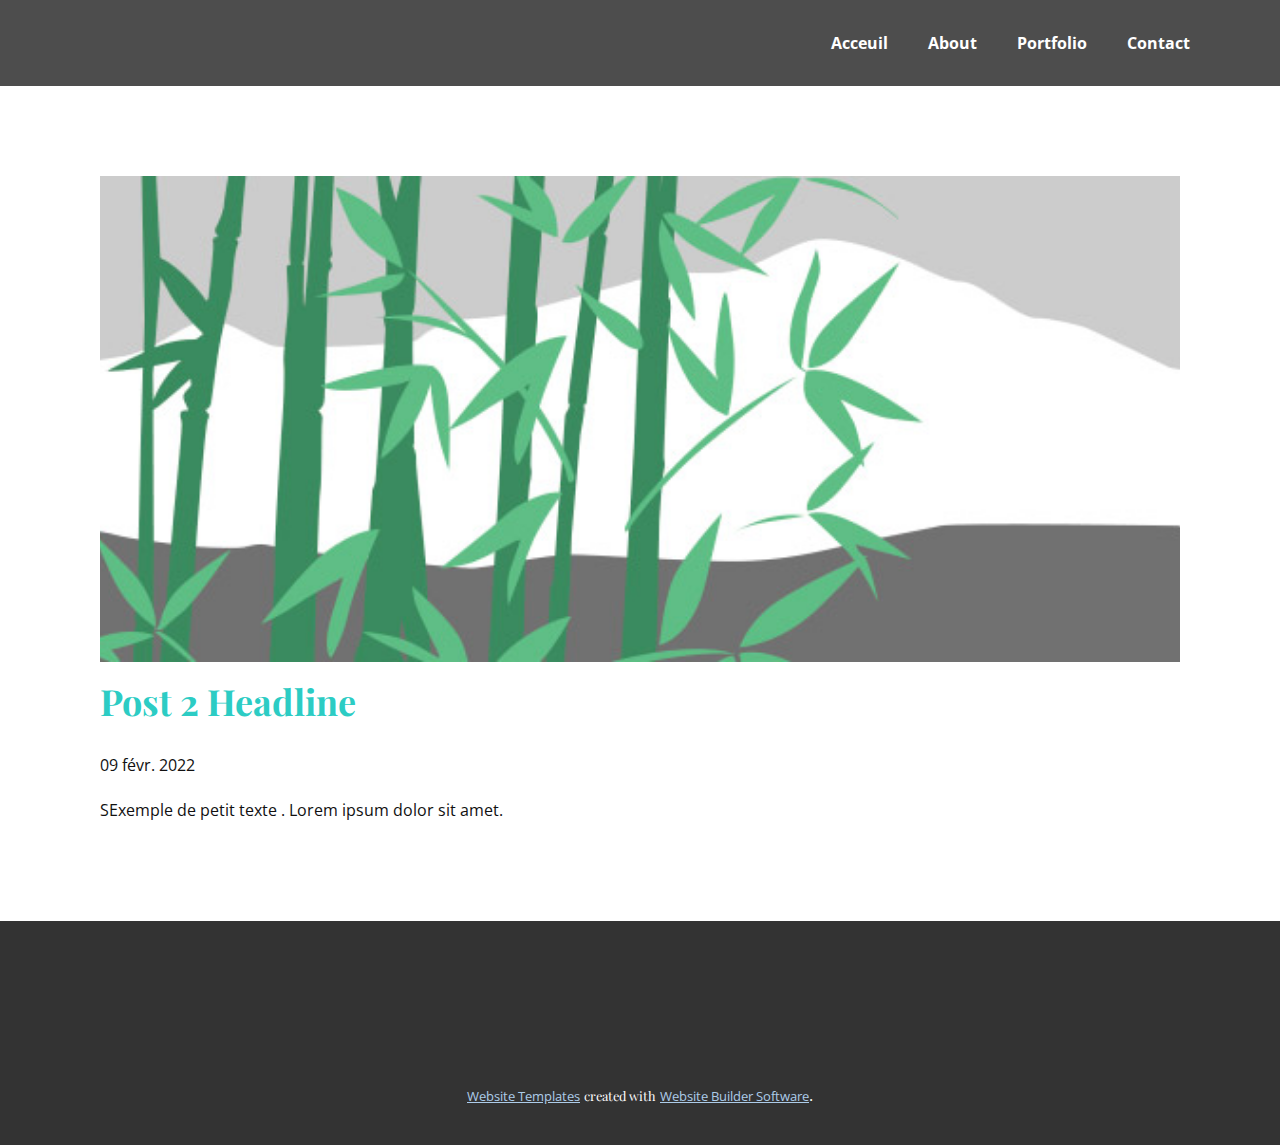
<file: blog/post-1.html>
<!doctype html>
<html style="font-size: 16px;"><head>
    <meta name="viewport" content="width=device-width, initial-scale=1.0">
    <meta charset="utf-8">
    <meta name="keywords" content="Post 1 Headline">
    <meta name="description" content="">
    <meta name="page_type" content="np-template-header-footer-from-plugin">
    <title>Post 2 Headline</title>
    <link rel="stylesheet" href="../nicepage.css" media="screen">
<link rel="stylesheet" href="../Post-Template.css" media="screen">
    <script class="u-script" type="text/javascript" src="../jquery.js" defer=""></script>
    <script class="u-script" type="text/javascript" src="../nicepage.js" defer=""></script>
    <meta name="generator" content="Nicepage 4.5.4, nicepage.com">
    <link id="u-theme-google-font" rel="stylesheet" href="https://fonts.googleapis.com/css?family=Roboto:100,100i,300,300i,400,400i,500,500i,700,700i,900,900i|Open+Sans:300,300i,400,400i,500,500i,600,600i,700,700i,800,800i">
    <link id="u-page-google-font" rel="stylesheet" href="https://fonts.googleapis.com/css?family=Playfair+Display:400,400i,500,500i,600,600i,700,700i,800,800i,900,900i">
    
    
    <script type="application/ld+json">{
		"@context": "http://schema.org",
		"@type": "Organization",
		"name": ""
}</script>
    <meta name="theme-color" content="#478ac9">
  </head>
  <body class="u-body u-xl-mode"><header class="u-grey-70 u-header u-sticky" id="sec-be59" data-animation-name="" data-animation-duration="0" data-animation-delay="0" data-animation-direction=""><div class="u-align-left u-clearfix u-sheet u-valign-middle u-sheet-1">
        <nav data-position="" class="u-menu u-menu-dropdown u-offcanvas u-menu-1">
          <div class="menu-collapse" style="font-size: 1rem; letter-spacing: 0px; font-weight: 700;">
            <a class="u-button-style u-custom-active-border-color u-custom-border u-custom-border-color u-custom-borders u-custom-hover-border-color u-custom-left-right-menu-spacing u-custom-padding-bottom u-custom-text-active-color u-custom-text-color u-custom-text-hover-color u-custom-top-bottom-menu-spacing u-nav-link" href="#" style="padding: 2px 0px; font-size: calc(1em + 4px);">
              <svg class="u-svg-link" viewBox="0 0 24 24"><use xmlns:xlink="http://www.w3.org/1999/xlink" xlink:href="#menu-hamburger"></use></svg>
              <svg class="u-svg-content" version="1.1" id="menu-hamburger" viewBox="0 0 16 16" x="0px" y="0px" xmlns:xlink="http://www.w3.org/1999/xlink" xmlns="http://www.w3.org/2000/svg"><g><rect y="1" width="16" height="2"></rect><rect y="7" width="16" height="2"></rect><rect y="13" width="16" height="2"></rect>
</g></svg>
            </a>
          </div>
          <div class="u-custom-menu u-nav-container">
            <ul class="u-nav u-unstyled u-nav-1"><li class="u-nav-item"><a class="u-button-style u-nav-link u-text-active-palette-1-base u-text-hover-palette-2-base" href="../Acceuil.html#carousel_3c7d" data-page-id="285104507" style="padding: 10px 20px;">Acceuil</a>
</li><li class="u-nav-item"><a class="u-button-style u-nav-link u-text-active-palette-1-base u-text-hover-palette-2-base" href="../Acceuil.html#sec-67e0" data-page-id="285104507" style="padding: 10px 20px;">About</a>
</li><li class="u-nav-item"><a class="u-button-style u-nav-link u-text-active-palette-1-base u-text-hover-palette-2-base" href="../Acceuil.html#sec-ba2d" data-page-id="285104507" style="padding: 10px 20px;">Portfolio</a>
</li><li class="u-nav-item"><a class="u-button-style u-nav-link u-text-active-palette-1-base u-text-hover-palette-2-base" href="../Acceuil.html#sec-d985" data-page-id="285104507" style="padding: 10px 20px;">Contact</a>
</li></ul>
          </div>
          <div class="u-custom-menu u-nav-container-collapse">
            <div class="u-black u-container-style u-inner-container-layout u-opacity u-opacity-95 u-sidenav">
              <div class="u-inner-container-layout u-sidenav-overflow">
                <div class="u-menu-close"></div>
                <ul class="u-align-center u-nav u-popupmenu-items u-unstyled u-nav-2"><li class="u-nav-item"><a class="u-button-style u-nav-link" href="../Acceuil.html#carousel_3c7d" data-page-id="285104507" style="padding: 10px 20px;">Acceuil</a>
</li><li class="u-nav-item"><a class="u-button-style u-nav-link" href="../Acceuil.html#sec-67e0" data-page-id="285104507" style="padding: 10px 20px;">About</a>
</li><li class="u-nav-item"><a class="u-button-style u-nav-link" href="../Acceuil.html#sec-ba2d" data-page-id="285104507" style="padding: 10px 20px;">Portfolio</a>
</li><li class="u-nav-item"><a class="u-button-style u-nav-link" href="../Acceuil.html#sec-d985" data-page-id="285104507" style="padding: 10px 20px;">Contact</a>
</li></ul>
              </div>
            </div>
            <div class="u-black u-menu-overlay u-opacity u-opacity-70"></div>
          </div>
        </nav>
      </div></header>
    <section class="u-align-center u-clearfix u-section-1" id="sec-1525">
      <div class="u-clearfix u-sheet u-valign-middle-md u-valign-middle-sm u-valign-middle-xs u-sheet-1"><!--post_details--><!--post_details_options_json--><!--{"source":""}--><!--/post_details_options_json--><!--blog_post-->
        <div class="u-container-style u-expanded-width u-post-details u-post-details-1">
          <div class="u-container-layout u-valign-middle u-container-layout-1"><!--blog_post_image-->
            <img alt="" class="u-blog-control u-expanded-width u-image u-image-default u-image-1" src="[data-uri]"><!--/blog_post_image--><!--blog_post_header-->
            <h2 class="u-blog-control u-text u-text-1">Post 2 Headline</h2><!--/blog_post_header--><!--blog_post_metadata-->
            <div class="u-blog-control u-metadata u-metadata-1"><!--blog_post_metadata_date-->
              <span class="u-meta-date u-meta-icon">09 févr. 2022</span><!--/blog_post_metadata_date--><!--blog_post_metadata_category-->
              <!--/blog_post_metadata_category--><!--blog_post_metadata_comments-->
              <!--/blog_post_metadata_comments-->
            </div><!--/blog_post_metadata--><!--blog_post_content-->
            <div class="u-align-justify u-blog-control u-post-content u-text u-text-2 fr-view">
  SExemple de petit texte . Lorem ipsum dolor sit amet.
  </div><!--/blog_post_content-->
          </div>
        </div><!--/blog_post--><!--/post_details-->
      </div>
    </section>
    
    
    <footer class="u-align-center u-clearfix u-footer u-grey-80 u-footer" id="sec-1f26"><div class="u-align-left u-clearfix u-sheet u-sheet-1"></div></footer>
    <section class="u-backlink u-clearfix u-grey-80">
      <a class="u-link" href="https://nicepage.com/website-templates" target="_blank">
        <span>Website Templates</span>
      </a>
      <p class="u-text">
        <span>created with</span>
      </p>
      <a class="u-link" href="" target="_blank">
        <span>Website Builder Software</span>
      </a>. 
    </section>
  
</body></html>
</file>
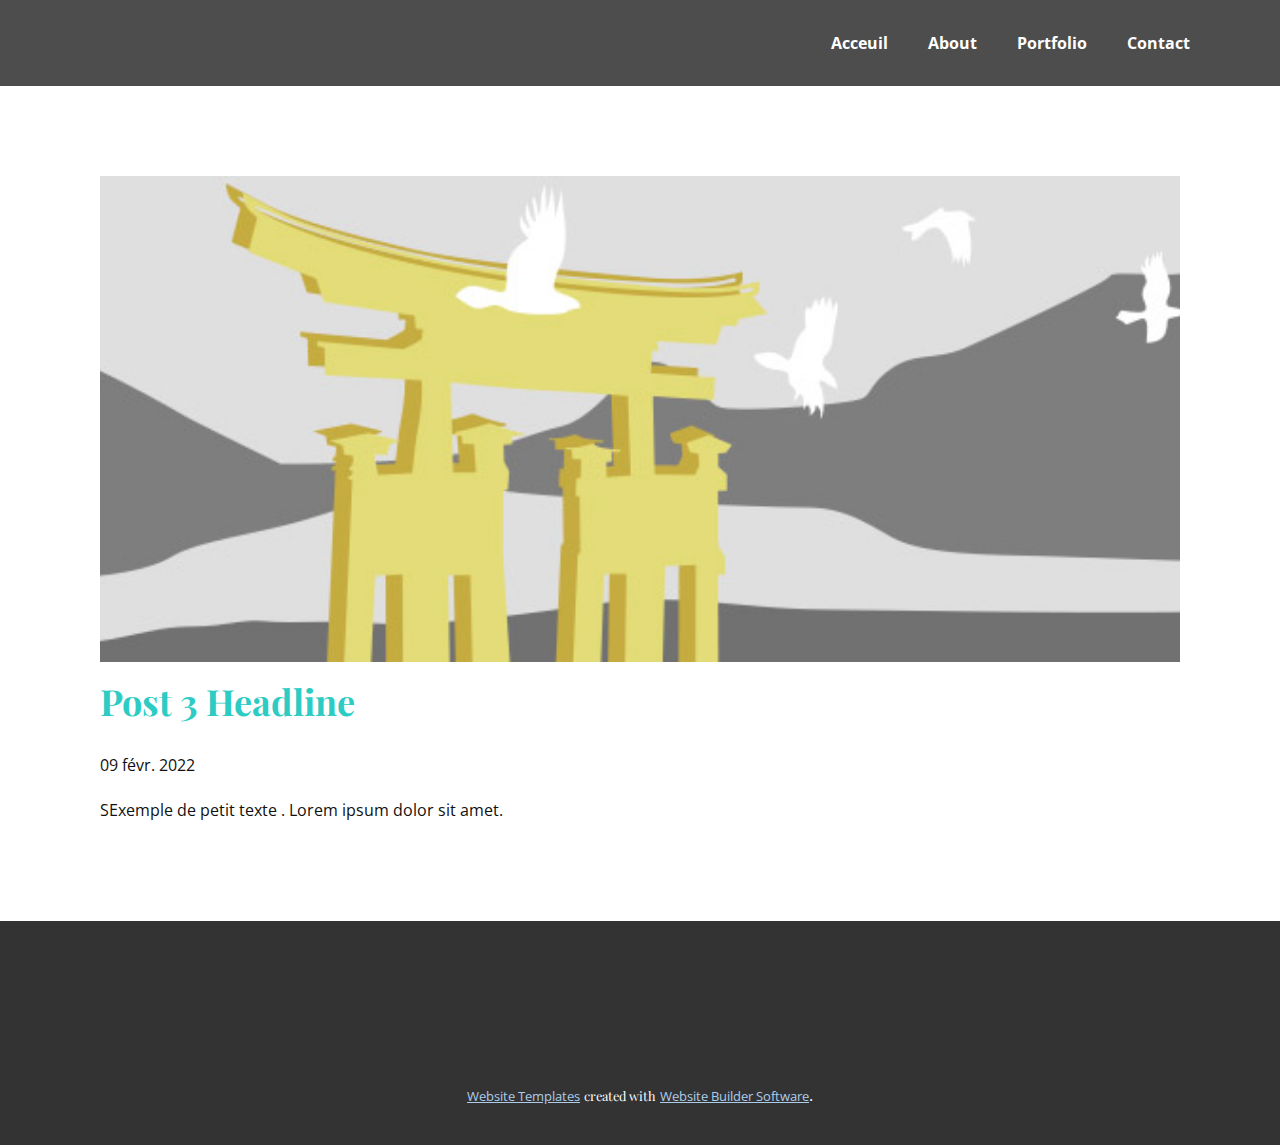
<file: blog/post-2.html>
<!doctype html>
<html style="font-size: 16px;"><head>
    <meta name="viewport" content="width=device-width, initial-scale=1.0">
    <meta charset="utf-8">
    <meta name="keywords" content="Post 1 Headline">
    <meta name="description" content="">
    <meta name="page_type" content="np-template-header-footer-from-plugin">
    <title>Post 3 Headline</title>
    <link rel="stylesheet" href="../nicepage.css" media="screen">
<link rel="stylesheet" href="../Post-Template.css" media="screen">
    <script class="u-script" type="text/javascript" src="../jquery.js" defer=""></script>
    <script class="u-script" type="text/javascript" src="../nicepage.js" defer=""></script>
    <meta name="generator" content="Nicepage 4.5.4, nicepage.com">
    <link id="u-theme-google-font" rel="stylesheet" href="https://fonts.googleapis.com/css?family=Roboto:100,100i,300,300i,400,400i,500,500i,700,700i,900,900i|Open+Sans:300,300i,400,400i,500,500i,600,600i,700,700i,800,800i">
    <link id="u-page-google-font" rel="stylesheet" href="https://fonts.googleapis.com/css?family=Playfair+Display:400,400i,500,500i,600,600i,700,700i,800,800i,900,900i">
    
    
    <script type="application/ld+json">{
		"@context": "http://schema.org",
		"@type": "Organization",
		"name": ""
}</script>
    <meta name="theme-color" content="#478ac9">
  </head>
  <body class="u-body u-xl-mode"><header class="u-grey-70 u-header u-sticky" id="sec-be59" data-animation-name="" data-animation-duration="0" data-animation-delay="0" data-animation-direction=""><div class="u-align-left u-clearfix u-sheet u-valign-middle u-sheet-1">
        <nav data-position="" class="u-menu u-menu-dropdown u-offcanvas u-menu-1">
          <div class="menu-collapse" style="font-size: 1rem; letter-spacing: 0px; font-weight: 700;">
            <a class="u-button-style u-custom-active-border-color u-custom-border u-custom-border-color u-custom-borders u-custom-hover-border-color u-custom-left-right-menu-spacing u-custom-padding-bottom u-custom-text-active-color u-custom-text-color u-custom-text-hover-color u-custom-top-bottom-menu-spacing u-nav-link" href="#" style="padding: 2px 0px; font-size: calc(1em + 4px);">
              <svg class="u-svg-link" viewBox="0 0 24 24"><use xmlns:xlink="http://www.w3.org/1999/xlink" xlink:href="#menu-hamburger"></use></svg>
              <svg class="u-svg-content" version="1.1" id="menu-hamburger" viewBox="0 0 16 16" x="0px" y="0px" xmlns:xlink="http://www.w3.org/1999/xlink" xmlns="http://www.w3.org/2000/svg"><g><rect y="1" width="16" height="2"></rect><rect y="7" width="16" height="2"></rect><rect y="13" width="16" height="2"></rect>
</g></svg>
            </a>
          </div>
          <div class="u-custom-menu u-nav-container">
            <ul class="u-nav u-unstyled u-nav-1"><li class="u-nav-item"><a class="u-button-style u-nav-link u-text-active-palette-1-base u-text-hover-palette-2-base" href="../Acceuil.html#carousel_3c7d" data-page-id="285104507" style="padding: 10px 20px;">Acceuil</a>
</li><li class="u-nav-item"><a class="u-button-style u-nav-link u-text-active-palette-1-base u-text-hover-palette-2-base" href="../Acceuil.html#sec-67e0" data-page-id="285104507" style="padding: 10px 20px;">About</a>
</li><li class="u-nav-item"><a class="u-button-style u-nav-link u-text-active-palette-1-base u-text-hover-palette-2-base" href="../Acceuil.html#sec-ba2d" data-page-id="285104507" style="padding: 10px 20px;">Portfolio</a>
</li><li class="u-nav-item"><a class="u-button-style u-nav-link u-text-active-palette-1-base u-text-hover-palette-2-base" href="../Acceuil.html#sec-d985" data-page-id="285104507" style="padding: 10px 20px;">Contact</a>
</li></ul>
          </div>
          <div class="u-custom-menu u-nav-container-collapse">
            <div class="u-black u-container-style u-inner-container-layout u-opacity u-opacity-95 u-sidenav">
              <div class="u-inner-container-layout u-sidenav-overflow">
                <div class="u-menu-close"></div>
                <ul class="u-align-center u-nav u-popupmenu-items u-unstyled u-nav-2"><li class="u-nav-item"><a class="u-button-style u-nav-link" href="../Acceuil.html#carousel_3c7d" data-page-id="285104507" style="padding: 10px 20px;">Acceuil</a>
</li><li class="u-nav-item"><a class="u-button-style u-nav-link" href="../Acceuil.html#sec-67e0" data-page-id="285104507" style="padding: 10px 20px;">About</a>
</li><li class="u-nav-item"><a class="u-button-style u-nav-link" href="../Acceuil.html#sec-ba2d" data-page-id="285104507" style="padding: 10px 20px;">Portfolio</a>
</li><li class="u-nav-item"><a class="u-button-style u-nav-link" href="../Acceuil.html#sec-d985" data-page-id="285104507" style="padding: 10px 20px;">Contact</a>
</li></ul>
              </div>
            </div>
            <div class="u-black u-menu-overlay u-opacity u-opacity-70"></div>
          </div>
        </nav>
      </div></header>
    <section class="u-align-center u-clearfix u-section-1" id="sec-1525">
      <div class="u-clearfix u-sheet u-valign-middle-md u-valign-middle-sm u-valign-middle-xs u-sheet-1"><!--post_details--><!--post_details_options_json--><!--{"source":""}--><!--/post_details_options_json--><!--blog_post-->
        <div class="u-container-style u-expanded-width u-post-details u-post-details-1">
          <div class="u-container-layout u-valign-middle u-container-layout-1"><!--blog_post_image-->
            <img alt="" class="u-blog-control u-expanded-width u-image u-image-default u-image-1" src="[data-uri]"><!--/blog_post_image--><!--blog_post_header-->
            <h2 class="u-blog-control u-text u-text-1">Post 3 Headline</h2><!--/blog_post_header--><!--blog_post_metadata-->
            <div class="u-blog-control u-metadata u-metadata-1"><!--blog_post_metadata_date-->
              <span class="u-meta-date u-meta-icon">09 févr. 2022</span><!--/blog_post_metadata_date--><!--blog_post_metadata_category-->
              <!--/blog_post_metadata_category--><!--blog_post_metadata_comments-->
              <!--/blog_post_metadata_comments-->
            </div><!--/blog_post_metadata--><!--blog_post_content-->
            <div class="u-align-justify u-blog-control u-post-content u-text u-text-2 fr-view">
  SExemple de petit texte . Lorem ipsum dolor sit amet.
  </div><!--/blog_post_content-->
          </div>
        </div><!--/blog_post--><!--/post_details-->
      </div>
    </section>
    
    
    <footer class="u-align-center u-clearfix u-footer u-grey-80 u-footer" id="sec-1f26"><div class="u-align-left u-clearfix u-sheet u-sheet-1"></div></footer>
    <section class="u-backlink u-clearfix u-grey-80">
      <a class="u-link" href="https://nicepage.com/website-templates" target="_blank">
        <span>Website Templates</span>
      </a>
      <p class="u-text">
        <span>created with</span>
      </p>
      <a class="u-link" href="" target="_blank">
        <span>Website Builder Software</span>
      </a>. 
    </section>
  
</body></html>
</file>
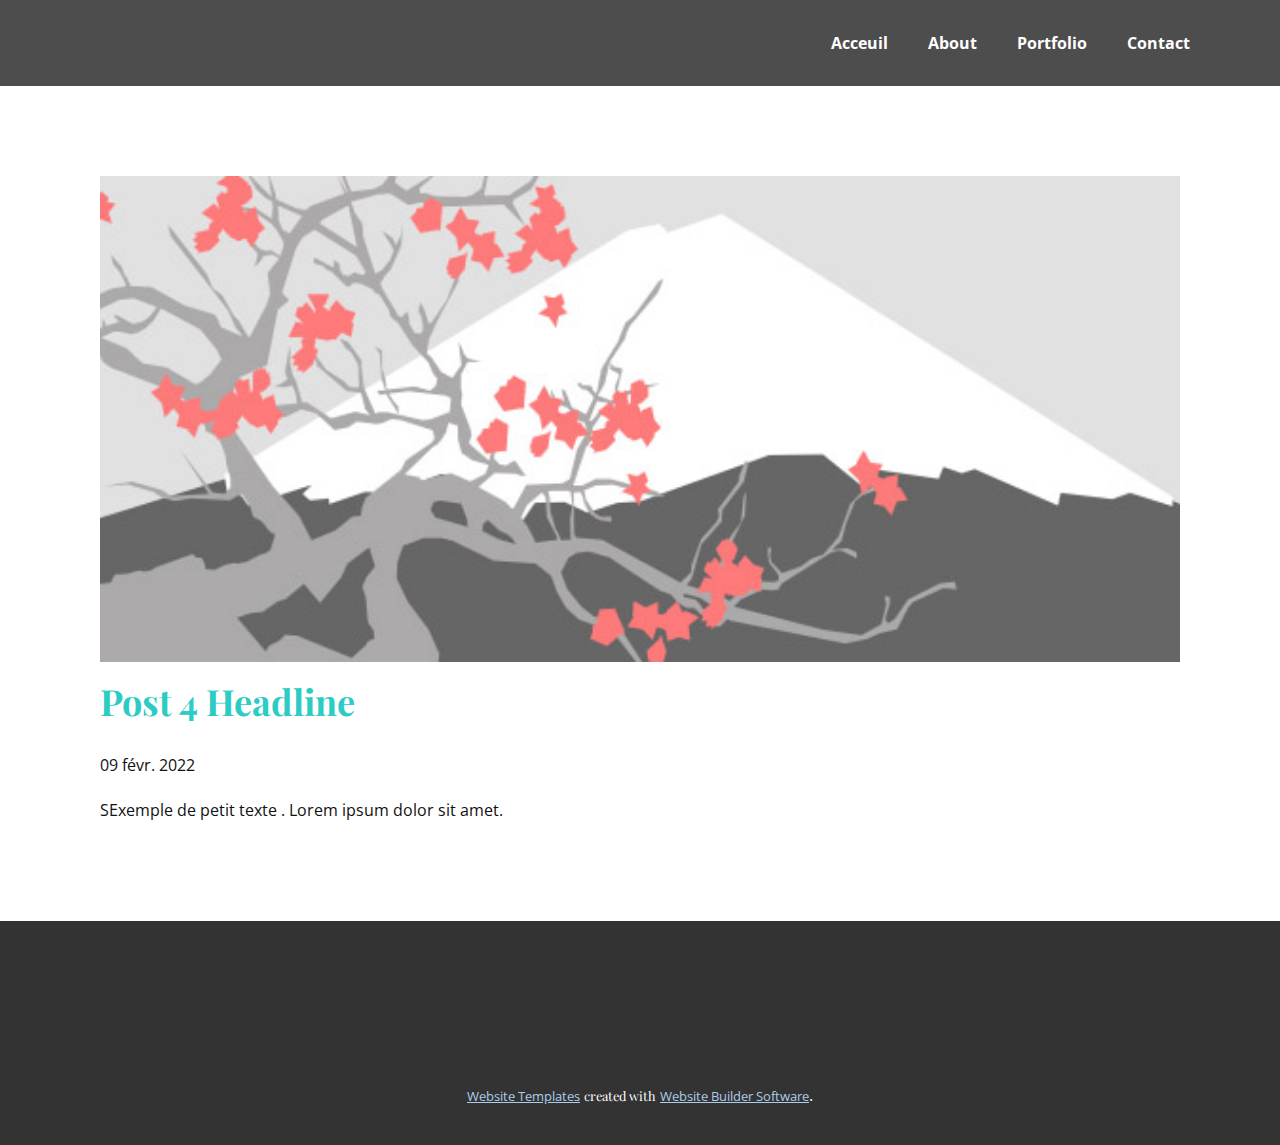
<file: blog/post-3.html>
<!doctype html>
<html style="font-size: 16px;"><head>
    <meta name="viewport" content="width=device-width, initial-scale=1.0">
    <meta charset="utf-8">
    <meta name="keywords" content="Post 1 Headline">
    <meta name="description" content="">
    <meta name="page_type" content="np-template-header-footer-from-plugin">
    <title>Post 4 Headline</title>
    <link rel="stylesheet" href="../nicepage.css" media="screen">
<link rel="stylesheet" href="../Post-Template.css" media="screen">
    <script class="u-script" type="text/javascript" src="../jquery.js" defer=""></script>
    <script class="u-script" type="text/javascript" src="../nicepage.js" defer=""></script>
    <meta name="generator" content="Nicepage 4.5.4, nicepage.com">
    <link id="u-theme-google-font" rel="stylesheet" href="https://fonts.googleapis.com/css?family=Roboto:100,100i,300,300i,400,400i,500,500i,700,700i,900,900i|Open+Sans:300,300i,400,400i,500,500i,600,600i,700,700i,800,800i">
    <link id="u-page-google-font" rel="stylesheet" href="https://fonts.googleapis.com/css?family=Playfair+Display:400,400i,500,500i,600,600i,700,700i,800,800i,900,900i">
    
    
    <script type="application/ld+json">{
		"@context": "http://schema.org",
		"@type": "Organization",
		"name": ""
}</script>
    <meta name="theme-color" content="#478ac9">
  </head>
  <body class="u-body u-xl-mode"><header class="u-grey-70 u-header u-sticky" id="sec-be59" data-animation-name="" data-animation-duration="0" data-animation-delay="0" data-animation-direction=""><div class="u-align-left u-clearfix u-sheet u-valign-middle u-sheet-1">
        <nav data-position="" class="u-menu u-menu-dropdown u-offcanvas u-menu-1">
          <div class="menu-collapse" style="font-size: 1rem; letter-spacing: 0px; font-weight: 700;">
            <a class="u-button-style u-custom-active-border-color u-custom-border u-custom-border-color u-custom-borders u-custom-hover-border-color u-custom-left-right-menu-spacing u-custom-padding-bottom u-custom-text-active-color u-custom-text-color u-custom-text-hover-color u-custom-top-bottom-menu-spacing u-nav-link" href="#" style="padding: 2px 0px; font-size: calc(1em + 4px);">
              <svg class="u-svg-link" viewBox="0 0 24 24"><use xmlns:xlink="http://www.w3.org/1999/xlink" xlink:href="#menu-hamburger"></use></svg>
              <svg class="u-svg-content" version="1.1" id="menu-hamburger" viewBox="0 0 16 16" x="0px" y="0px" xmlns:xlink="http://www.w3.org/1999/xlink" xmlns="http://www.w3.org/2000/svg"><g><rect y="1" width="16" height="2"></rect><rect y="7" width="16" height="2"></rect><rect y="13" width="16" height="2"></rect>
</g></svg>
            </a>
          </div>
          <div class="u-custom-menu u-nav-container">
            <ul class="u-nav u-unstyled u-nav-1"><li class="u-nav-item"><a class="u-button-style u-nav-link u-text-active-palette-1-base u-text-hover-palette-2-base" href="../Acceuil.html#carousel_3c7d" data-page-id="285104507" style="padding: 10px 20px;">Acceuil</a>
</li><li class="u-nav-item"><a class="u-button-style u-nav-link u-text-active-palette-1-base u-text-hover-palette-2-base" href="../Acceuil.html#sec-67e0" data-page-id="285104507" style="padding: 10px 20px;">About</a>
</li><li class="u-nav-item"><a class="u-button-style u-nav-link u-text-active-palette-1-base u-text-hover-palette-2-base" href="../Acceuil.html#sec-ba2d" data-page-id="285104507" style="padding: 10px 20px;">Portfolio</a>
</li><li class="u-nav-item"><a class="u-button-style u-nav-link u-text-active-palette-1-base u-text-hover-palette-2-base" href="../Acceuil.html#sec-d985" data-page-id="285104507" style="padding: 10px 20px;">Contact</a>
</li></ul>
          </div>
          <div class="u-custom-menu u-nav-container-collapse">
            <div class="u-black u-container-style u-inner-container-layout u-opacity u-opacity-95 u-sidenav">
              <div class="u-inner-container-layout u-sidenav-overflow">
                <div class="u-menu-close"></div>
                <ul class="u-align-center u-nav u-popupmenu-items u-unstyled u-nav-2"><li class="u-nav-item"><a class="u-button-style u-nav-link" href="../Acceuil.html#carousel_3c7d" data-page-id="285104507" style="padding: 10px 20px;">Acceuil</a>
</li><li class="u-nav-item"><a class="u-button-style u-nav-link" href="../Acceuil.html#sec-67e0" data-page-id="285104507" style="padding: 10px 20px;">About</a>
</li><li class="u-nav-item"><a class="u-button-style u-nav-link" href="../Acceuil.html#sec-ba2d" data-page-id="285104507" style="padding: 10px 20px;">Portfolio</a>
</li><li class="u-nav-item"><a class="u-button-style u-nav-link" href="../Acceuil.html#sec-d985" data-page-id="285104507" style="padding: 10px 20px;">Contact</a>
</li></ul>
              </div>
            </div>
            <div class="u-black u-menu-overlay u-opacity u-opacity-70"></div>
          </div>
        </nav>
      </div></header>
    <section class="u-align-center u-clearfix u-section-1" id="sec-1525">
      <div class="u-clearfix u-sheet u-valign-middle-md u-valign-middle-sm u-valign-middle-xs u-sheet-1"><!--post_details--><!--post_details_options_json--><!--{"source":""}--><!--/post_details_options_json--><!--blog_post-->
        <div class="u-container-style u-expanded-width u-post-details u-post-details-1">
          <div class="u-container-layout u-valign-middle u-container-layout-1"><!--blog_post_image-->
            <img alt="" class="u-blog-control u-expanded-width u-image u-image-default u-image-1" src="[data-uri]"><!--/blog_post_image--><!--blog_post_header-->
            <h2 class="u-blog-control u-text u-text-1">Post 4 Headline</h2><!--/blog_post_header--><!--blog_post_metadata-->
            <div class="u-blog-control u-metadata u-metadata-1"><!--blog_post_metadata_date-->
              <span class="u-meta-date u-meta-icon">09 févr. 2022</span><!--/blog_post_metadata_date--><!--blog_post_metadata_category-->
              <!--/blog_post_metadata_category--><!--blog_post_metadata_comments-->
              <!--/blog_post_metadata_comments-->
            </div><!--/blog_post_metadata--><!--blog_post_content-->
            <div class="u-align-justify u-blog-control u-post-content u-text u-text-2 fr-view">
  SExemple de petit texte . Lorem ipsum dolor sit amet.
  </div><!--/blog_post_content-->
          </div>
        </div><!--/blog_post--><!--/post_details-->
      </div>
    </section>
    
    
    <footer class="u-align-center u-clearfix u-footer u-grey-80 u-footer" id="sec-1f26"><div class="u-align-left u-clearfix u-sheet u-sheet-1"></div></footer>
    <section class="u-backlink u-clearfix u-grey-80">
      <a class="u-link" href="https://nicepage.com/website-templates" target="_blank">
        <span>Website Templates</span>
      </a>
      <p class="u-text">
        <span>created with</span>
      </p>
      <a class="u-link" href="" target="_blank">
        <span>Website Builder Software</span>
      </a>. 
    </section>
  
</body></html>
</file>
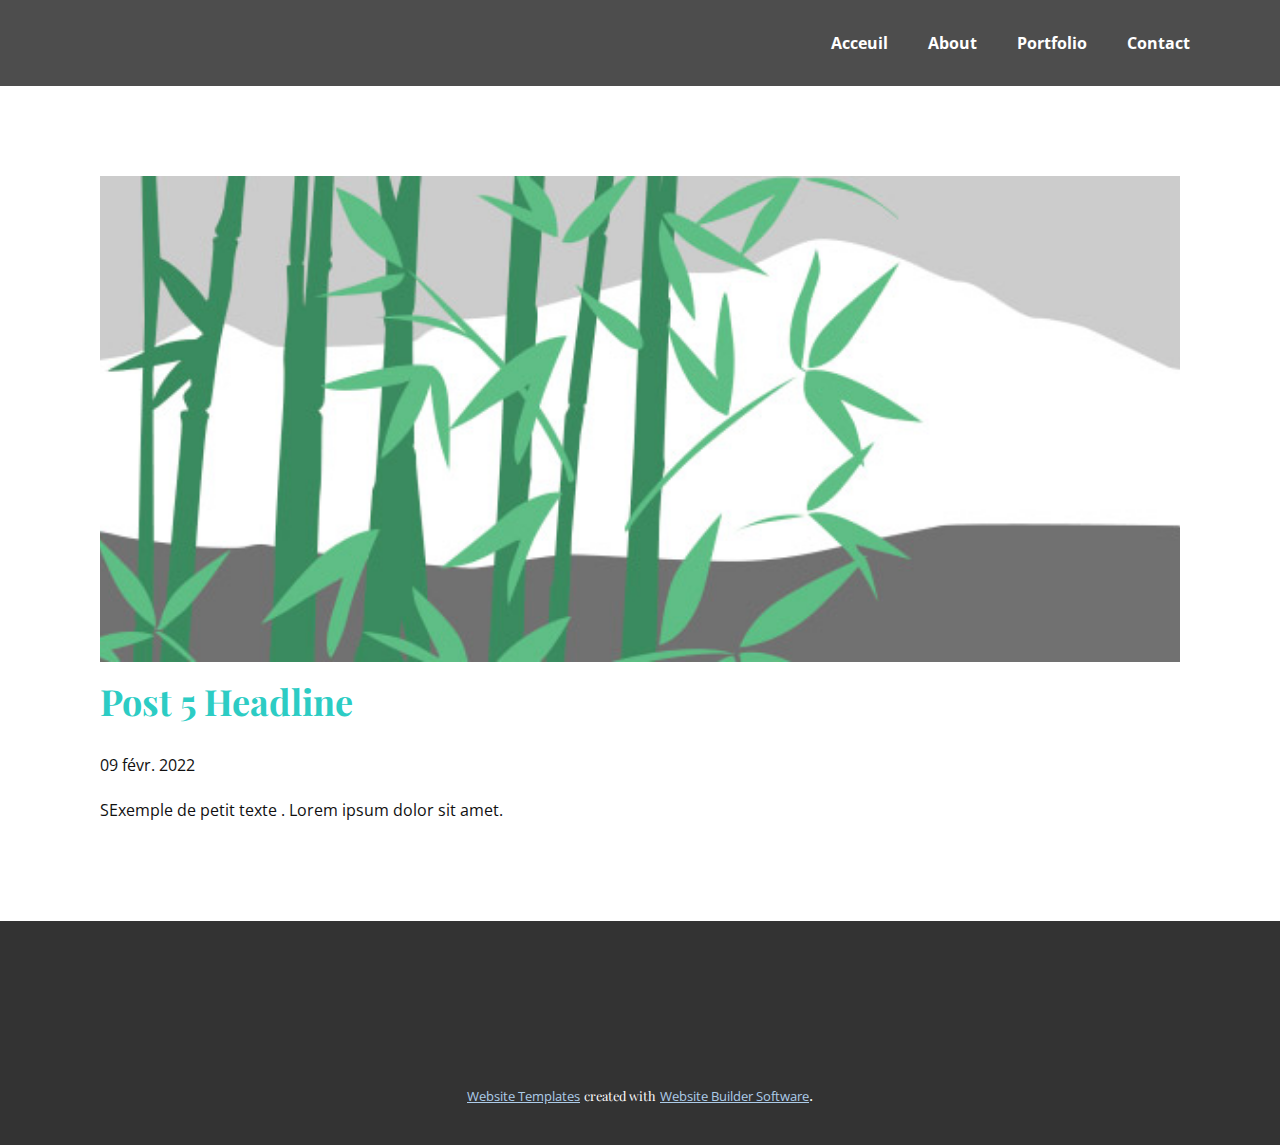
<file: blog/post-4.html>
<!doctype html>
<html style="font-size: 16px;"><head>
    <meta name="viewport" content="width=device-width, initial-scale=1.0">
    <meta charset="utf-8">
    <meta name="keywords" content="Post 1 Headline">
    <meta name="description" content="">
    <meta name="page_type" content="np-template-header-footer-from-plugin">
    <title>Post 5 Headline</title>
    <link rel="stylesheet" href="../nicepage.css" media="screen">
<link rel="stylesheet" href="../Post-Template.css" media="screen">
    <script class="u-script" type="text/javascript" src="../jquery.js" defer=""></script>
    <script class="u-script" type="text/javascript" src="../nicepage.js" defer=""></script>
    <meta name="generator" content="Nicepage 4.5.4, nicepage.com">
    <link id="u-theme-google-font" rel="stylesheet" href="https://fonts.googleapis.com/css?family=Roboto:100,100i,300,300i,400,400i,500,500i,700,700i,900,900i|Open+Sans:300,300i,400,400i,500,500i,600,600i,700,700i,800,800i">
    <link id="u-page-google-font" rel="stylesheet" href="https://fonts.googleapis.com/css?family=Playfair+Display:400,400i,500,500i,600,600i,700,700i,800,800i,900,900i">
    
    
    <script type="application/ld+json">{
		"@context": "http://schema.org",
		"@type": "Organization",
		"name": ""
}</script>
    <meta name="theme-color" content="#478ac9">
  </head>
  <body class="u-body u-xl-mode"><header class="u-grey-70 u-header u-sticky" id="sec-be59" data-animation-name="" data-animation-duration="0" data-animation-delay="0" data-animation-direction=""><div class="u-align-left u-clearfix u-sheet u-valign-middle u-sheet-1">
        <nav data-position="" class="u-menu u-menu-dropdown u-offcanvas u-menu-1">
          <div class="menu-collapse" style="font-size: 1rem; letter-spacing: 0px; font-weight: 700;">
            <a class="u-button-style u-custom-active-border-color u-custom-border u-custom-border-color u-custom-borders u-custom-hover-border-color u-custom-left-right-menu-spacing u-custom-padding-bottom u-custom-text-active-color u-custom-text-color u-custom-text-hover-color u-custom-top-bottom-menu-spacing u-nav-link" href="#" style="padding: 2px 0px; font-size: calc(1em + 4px);">
              <svg class="u-svg-link" viewBox="0 0 24 24"><use xmlns:xlink="http://www.w3.org/1999/xlink" xlink:href="#menu-hamburger"></use></svg>
              <svg class="u-svg-content" version="1.1" id="menu-hamburger" viewBox="0 0 16 16" x="0px" y="0px" xmlns:xlink="http://www.w3.org/1999/xlink" xmlns="http://www.w3.org/2000/svg"><g><rect y="1" width="16" height="2"></rect><rect y="7" width="16" height="2"></rect><rect y="13" width="16" height="2"></rect>
</g></svg>
            </a>
          </div>
          <div class="u-custom-menu u-nav-container">
            <ul class="u-nav u-unstyled u-nav-1"><li class="u-nav-item"><a class="u-button-style u-nav-link u-text-active-palette-1-base u-text-hover-palette-2-base" href="../Acceuil.html#carousel_3c7d" data-page-id="285104507" style="padding: 10px 20px;">Acceuil</a>
</li><li class="u-nav-item"><a class="u-button-style u-nav-link u-text-active-palette-1-base u-text-hover-palette-2-base" href="../Acceuil.html#sec-67e0" data-page-id="285104507" style="padding: 10px 20px;">About</a>
</li><li class="u-nav-item"><a class="u-button-style u-nav-link u-text-active-palette-1-base u-text-hover-palette-2-base" href="../Acceuil.html#sec-ba2d" data-page-id="285104507" style="padding: 10px 20px;">Portfolio</a>
</li><li class="u-nav-item"><a class="u-button-style u-nav-link u-text-active-palette-1-base u-text-hover-palette-2-base" href="../Acceuil.html#sec-d985" data-page-id="285104507" style="padding: 10px 20px;">Contact</a>
</li></ul>
          </div>
          <div class="u-custom-menu u-nav-container-collapse">
            <div class="u-black u-container-style u-inner-container-layout u-opacity u-opacity-95 u-sidenav">
              <div class="u-inner-container-layout u-sidenav-overflow">
                <div class="u-menu-close"></div>
                <ul class="u-align-center u-nav u-popupmenu-items u-unstyled u-nav-2"><li class="u-nav-item"><a class="u-button-style u-nav-link" href="../Acceuil.html#carousel_3c7d" data-page-id="285104507" style="padding: 10px 20px;">Acceuil</a>
</li><li class="u-nav-item"><a class="u-button-style u-nav-link" href="../Acceuil.html#sec-67e0" data-page-id="285104507" style="padding: 10px 20px;">About</a>
</li><li class="u-nav-item"><a class="u-button-style u-nav-link" href="../Acceuil.html#sec-ba2d" data-page-id="285104507" style="padding: 10px 20px;">Portfolio</a>
</li><li class="u-nav-item"><a class="u-button-style u-nav-link" href="../Acceuil.html#sec-d985" data-page-id="285104507" style="padding: 10px 20px;">Contact</a>
</li></ul>
              </div>
            </div>
            <div class="u-black u-menu-overlay u-opacity u-opacity-70"></div>
          </div>
        </nav>
      </div></header>
    <section class="u-align-center u-clearfix u-section-1" id="sec-1525">
      <div class="u-clearfix u-sheet u-valign-middle-md u-valign-middle-sm u-valign-middle-xs u-sheet-1"><!--post_details--><!--post_details_options_json--><!--{"source":""}--><!--/post_details_options_json--><!--blog_post-->
        <div class="u-container-style u-expanded-width u-post-details u-post-details-1">
          <div class="u-container-layout u-valign-middle u-container-layout-1"><!--blog_post_image-->
            <img alt="" class="u-blog-control u-expanded-width u-image u-image-default u-image-1" src="[data-uri]"><!--/blog_post_image--><!--blog_post_header-->
            <h2 class="u-blog-control u-text u-text-1">Post 5 Headline</h2><!--/blog_post_header--><!--blog_post_metadata-->
            <div class="u-blog-control u-metadata u-metadata-1"><!--blog_post_metadata_date-->
              <span class="u-meta-date u-meta-icon">09 févr. 2022</span><!--/blog_post_metadata_date--><!--blog_post_metadata_category-->
              <!--/blog_post_metadata_category--><!--blog_post_metadata_comments-->
              <!--/blog_post_metadata_comments-->
            </div><!--/blog_post_metadata--><!--blog_post_content-->
            <div class="u-align-justify u-blog-control u-post-content u-text u-text-2 fr-view">
  SExemple de petit texte . Lorem ipsum dolor sit amet.
  </div><!--/blog_post_content-->
          </div>
        </div><!--/blog_post--><!--/post_details-->
      </div>
    </section>
    
    
    <footer class="u-align-center u-clearfix u-footer u-grey-80 u-footer" id="sec-1f26"><div class="u-align-left u-clearfix u-sheet u-sheet-1"></div></footer>
    <section class="u-backlink u-clearfix u-grey-80">
      <a class="u-link" href="https://nicepage.com/website-templates" target="_blank">
        <span>Website Templates</span>
      </a>
      <p class="u-text">
        <span>created with</span>
      </p>
      <a class="u-link" href="" target="_blank">
        <span>Website Builder Software</span>
      </a>. 
    </section>
  
</body></html>
</file>
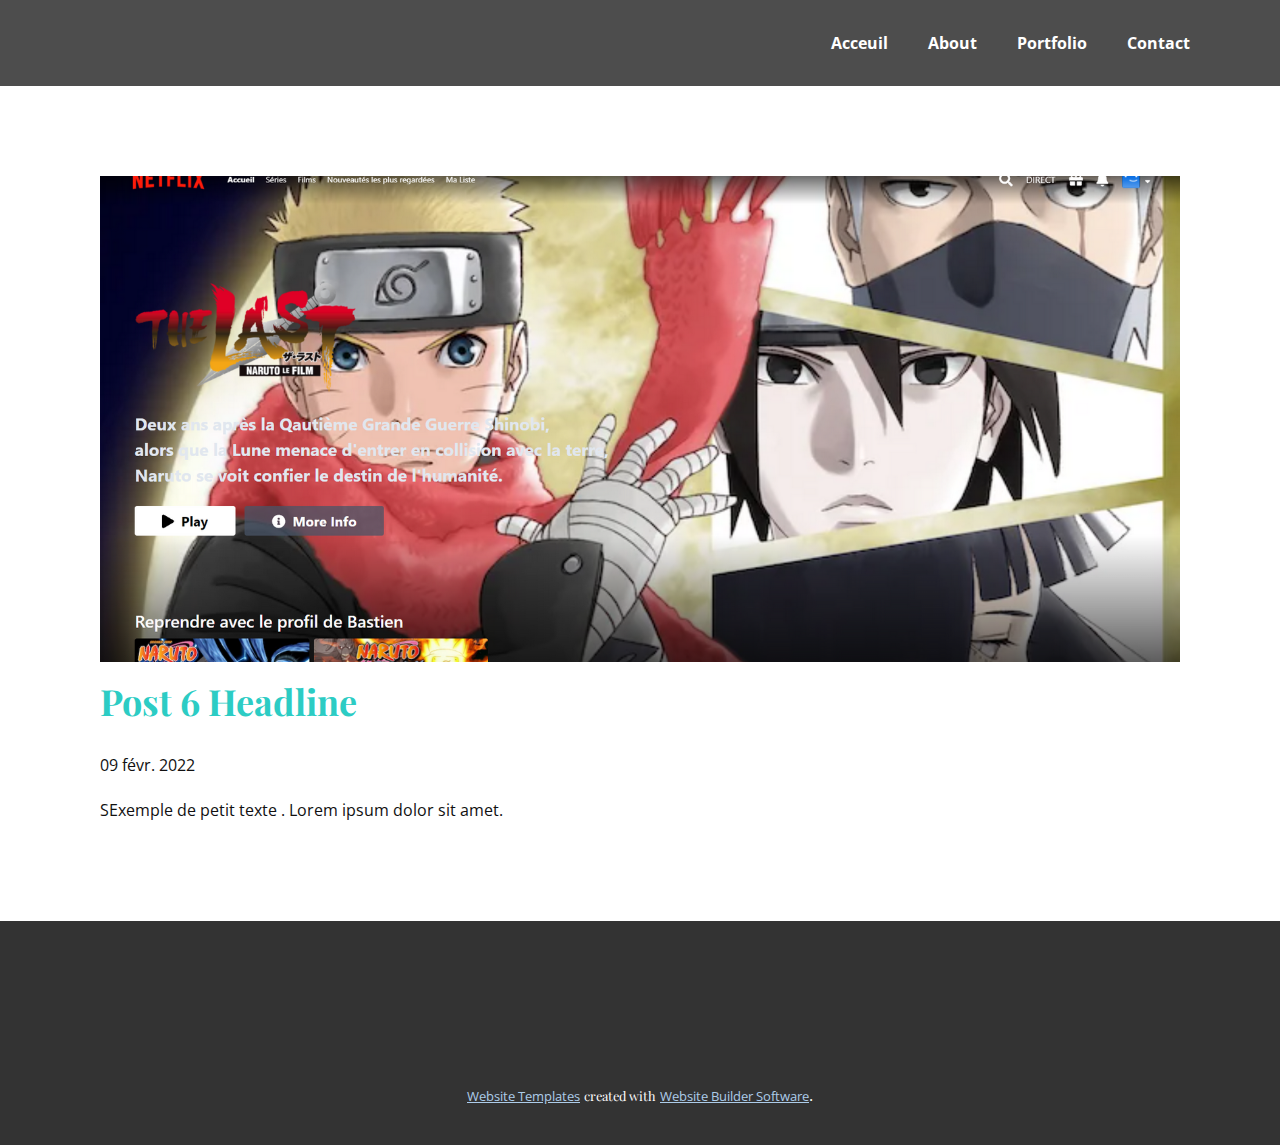
<file: blog/post-5.html>
<!doctype html>
<html style="font-size: 16px;"><head>
    <meta name="viewport" content="width=device-width, initial-scale=1.0">
    <meta charset="utf-8">
    <meta name="keywords" content="Post 1 Headline">
    <meta name="description" content="">
    <meta name="page_type" content="np-template-header-footer-from-plugin">
    <title>Post 6 Headline</title>
    <link rel="stylesheet" href="../nicepage.css" media="screen">
<link rel="stylesheet" href="../Post-Template.css" media="screen">
    <script class="u-script" type="text/javascript" src="../jquery.js" defer=""></script>
    <script class="u-script" type="text/javascript" src="../nicepage.js" defer=""></script>
    <meta name="generator" content="Nicepage 4.5.4, nicepage.com">
    <link id="u-theme-google-font" rel="stylesheet" href="https://fonts.googleapis.com/css?family=Roboto:100,100i,300,300i,400,400i,500,500i,700,700i,900,900i|Open+Sans:300,300i,400,400i,500,500i,600,600i,700,700i,800,800i">
    <link id="u-page-google-font" rel="stylesheet" href="https://fonts.googleapis.com/css?family=Playfair+Display:400,400i,500,500i,600,600i,700,700i,800,800i,900,900i">
    
    
    <script type="application/ld+json">{
		"@context": "http://schema.org",
		"@type": "Organization",
		"name": ""
}</script>
    <meta name="theme-color" content="#478ac9">
  </head>
  <body class="u-body u-xl-mode"><header class="u-grey-70 u-header u-sticky" id="sec-be59" data-animation-name="" data-animation-duration="0" data-animation-delay="0" data-animation-direction=""><div class="u-align-left u-clearfix u-sheet u-valign-middle u-sheet-1">
        <nav data-position="" class="u-menu u-menu-dropdown u-offcanvas u-menu-1">
          <div class="menu-collapse" style="font-size: 1rem; letter-spacing: 0px; font-weight: 700;">
            <a class="u-button-style u-custom-active-border-color u-custom-border u-custom-border-color u-custom-borders u-custom-hover-border-color u-custom-left-right-menu-spacing u-custom-padding-bottom u-custom-text-active-color u-custom-text-color u-custom-text-hover-color u-custom-top-bottom-menu-spacing u-nav-link" href="#" style="padding: 2px 0px; font-size: calc(1em + 4px);">
              <svg class="u-svg-link" viewBox="0 0 24 24"><use xmlns:xlink="http://www.w3.org/1999/xlink" xlink:href="#menu-hamburger"></use></svg>
              <svg class="u-svg-content" version="1.1" id="menu-hamburger" viewBox="0 0 16 16" x="0px" y="0px" xmlns:xlink="http://www.w3.org/1999/xlink" xmlns="http://www.w3.org/2000/svg"><g><rect y="1" width="16" height="2"></rect><rect y="7" width="16" height="2"></rect><rect y="13" width="16" height="2"></rect>
</g></svg>
            </a>
          </div>
          <div class="u-custom-menu u-nav-container">
            <ul class="u-nav u-unstyled u-nav-1"><li class="u-nav-item"><a class="u-button-style u-nav-link u-text-active-palette-1-base u-text-hover-palette-2-base" href="../Acceuil.html#carousel_3c7d" data-page-id="285104507" style="padding: 10px 20px;">Acceuil</a>
</li><li class="u-nav-item"><a class="u-button-style u-nav-link u-text-active-palette-1-base u-text-hover-palette-2-base" href="../Acceuil.html#sec-67e0" data-page-id="285104507" style="padding: 10px 20px;">About</a>
</li><li class="u-nav-item"><a class="u-button-style u-nav-link u-text-active-palette-1-base u-text-hover-palette-2-base" href="../Acceuil.html#sec-ba2d" data-page-id="285104507" style="padding: 10px 20px;">Portfolio</a>
</li><li class="u-nav-item"><a class="u-button-style u-nav-link u-text-active-palette-1-base u-text-hover-palette-2-base" href="../Acceuil.html#sec-d985" data-page-id="285104507" style="padding: 10px 20px;">Contact</a>
</li></ul>
          </div>
          <div class="u-custom-menu u-nav-container-collapse">
            <div class="u-black u-container-style u-inner-container-layout u-opacity u-opacity-95 u-sidenav">
              <div class="u-inner-container-layout u-sidenav-overflow">
                <div class="u-menu-close"></div>
                <ul class="u-align-center u-nav u-popupmenu-items u-unstyled u-nav-2"><li class="u-nav-item"><a class="u-button-style u-nav-link" href="../Acceuil.html#carousel_3c7d" data-page-id="285104507" style="padding: 10px 20px;">Acceuil</a>
</li><li class="u-nav-item"><a class="u-button-style u-nav-link" href="../Acceuil.html#sec-67e0" data-page-id="285104507" style="padding: 10px 20px;">About</a>
</li><li class="u-nav-item"><a class="u-button-style u-nav-link" href="../Acceuil.html#sec-ba2d" data-page-id="285104507" style="padding: 10px 20px;">Portfolio</a>
</li><li class="u-nav-item"><a class="u-button-style u-nav-link" href="../Acceuil.html#sec-d985" data-page-id="285104507" style="padding: 10px 20px;">Contact</a>
</li></ul>
              </div>
            </div>
            <div class="u-black u-menu-overlay u-opacity u-opacity-70"></div>
          </div>
        </nav>
      </div></header>
    <section class="u-align-center u-clearfix u-section-1" id="sec-1525">
      <div class="u-clearfix u-sheet u-valign-middle-md u-valign-middle-sm u-valign-middle-xs u-sheet-1"><!--post_details--><!--post_details_options_json--><!--{"source":""}--><!--/post_details_options_json--><!--blog_post-->
        <div class="u-container-style u-expanded-width u-post-details u-post-details-1">
          <div class="u-container-layout u-valign-middle u-container-layout-1"><!--blog_post_image-->
            <img alt="" class="u-blog-control u-expanded-width u-image u-image-default u-image-1" src="../images/Capturedcran2022-02-16144304.png"><!--/blog_post_image--><!--blog_post_header-->
            <h2 class="u-blog-control u-text u-text-1">Post 6 Headline</h2><!--/blog_post_header--><!--blog_post_metadata-->
            <div class="u-blog-control u-metadata u-metadata-1"><!--blog_post_metadata_date-->
              <span class="u-meta-date u-meta-icon">09 févr. 2022</span><!--/blog_post_metadata_date--><!--blog_post_metadata_category-->
              <!--/blog_post_metadata_category--><!--blog_post_metadata_comments-->
              <!--/blog_post_metadata_comments-->
            </div><!--/blog_post_metadata--><!--blog_post_content-->
            <div class="u-align-justify u-blog-control u-post-content u-text u-text-2 fr-view">
  SExemple de petit texte . Lorem ipsum dolor sit amet.
  </div><!--/blog_post_content-->
          </div>
        </div><!--/blog_post--><!--/post_details-->
      </div>
    </section>
    
    
    <footer class="u-align-center u-clearfix u-footer u-grey-80 u-footer" id="sec-1f26"><div class="u-align-left u-clearfix u-sheet u-sheet-1"></div></footer>
    <section class="u-backlink u-clearfix u-grey-80">
      <a class="u-link" href="https://nicepage.com/website-templates" target="_blank">
        <span>Website Templates</span>
      </a>
      <p class="u-text">
        <span>created with</span>
      </p>
      <a class="u-link" href="" target="_blank">
        <span>Website Builder Software</span>
      </a>. 
    </section>
  
</body></html>
</file>
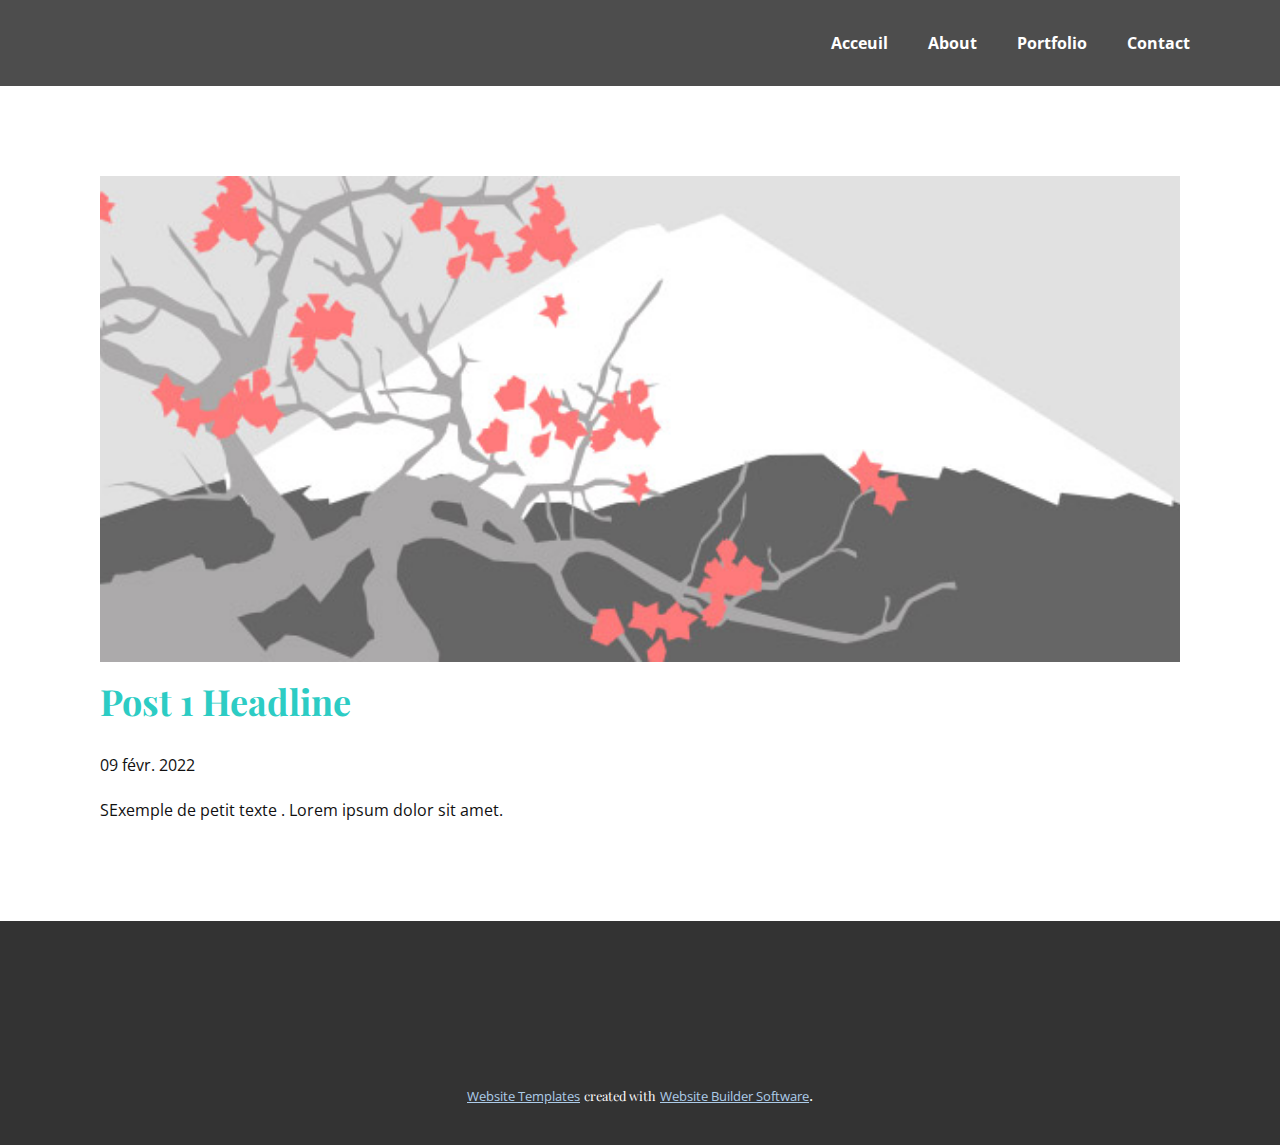
<file: blog/post.html>
<!doctype html>
<html style="font-size: 16px;"><head>
    <meta name="viewport" content="width=device-width, initial-scale=1.0">
    <meta charset="utf-8">
    <meta name="keywords" content="Post 1 Headline">
    <meta name="description" content="">
    <meta name="page_type" content="np-template-header-footer-from-plugin">
    <title>Post 1 Headline</title>
    <link rel="stylesheet" href="../nicepage.css" media="screen">
<link rel="stylesheet" href="../Post-Template.css" media="screen">
    <script class="u-script" type="text/javascript" src="../jquery.js" defer=""></script>
    <script class="u-script" type="text/javascript" src="../nicepage.js" defer=""></script>
    <meta name="generator" content="Nicepage 4.5.4, nicepage.com">
    <link id="u-theme-google-font" rel="stylesheet" href="https://fonts.googleapis.com/css?family=Roboto:100,100i,300,300i,400,400i,500,500i,700,700i,900,900i|Open+Sans:300,300i,400,400i,500,500i,600,600i,700,700i,800,800i">
    <link id="u-page-google-font" rel="stylesheet" href="https://fonts.googleapis.com/css?family=Playfair+Display:400,400i,500,500i,600,600i,700,700i,800,800i,900,900i">
    
    
    <script type="application/ld+json">{
		"@context": "http://schema.org",
		"@type": "Organization",
		"name": ""
}</script>
    <meta name="theme-color" content="#478ac9">
  </head>
  <body class="u-body u-xl-mode"><header class="u-grey-70 u-header u-sticky" id="sec-be59" data-animation-name="" data-animation-duration="0" data-animation-delay="0" data-animation-direction=""><div class="u-align-left u-clearfix u-sheet u-valign-middle u-sheet-1">
        <nav data-position="" class="u-menu u-menu-dropdown u-offcanvas u-menu-1">
          <div class="menu-collapse" style="font-size: 1rem; letter-spacing: 0px; font-weight: 700;">
            <a class="u-button-style u-custom-active-border-color u-custom-border u-custom-border-color u-custom-borders u-custom-hover-border-color u-custom-left-right-menu-spacing u-custom-padding-bottom u-custom-text-active-color u-custom-text-color u-custom-text-hover-color u-custom-top-bottom-menu-spacing u-nav-link" href="#" style="padding: 2px 0px; font-size: calc(1em + 4px);">
              <svg class="u-svg-link" viewBox="0 0 24 24"><use xmlns:xlink="http://www.w3.org/1999/xlink" xlink:href="#menu-hamburger"></use></svg>
              <svg class="u-svg-content" version="1.1" id="menu-hamburger" viewBox="0 0 16 16" x="0px" y="0px" xmlns:xlink="http://www.w3.org/1999/xlink" xmlns="http://www.w3.org/2000/svg"><g><rect y="1" width="16" height="2"></rect><rect y="7" width="16" height="2"></rect><rect y="13" width="16" height="2"></rect>
</g></svg>
            </a>
          </div>
          <div class="u-custom-menu u-nav-container">
            <ul class="u-nav u-unstyled u-nav-1"><li class="u-nav-item"><a class="u-button-style u-nav-link u-text-active-palette-1-base u-text-hover-palette-2-base" href="../Acceuil.html#carousel_3c7d" data-page-id="285104507" style="padding: 10px 20px;">Acceuil</a>
</li><li class="u-nav-item"><a class="u-button-style u-nav-link u-text-active-palette-1-base u-text-hover-palette-2-base" href="../Acceuil.html#sec-67e0" data-page-id="285104507" style="padding: 10px 20px;">About</a>
</li><li class="u-nav-item"><a class="u-button-style u-nav-link u-text-active-palette-1-base u-text-hover-palette-2-base" href="../Acceuil.html#sec-ba2d" data-page-id="285104507" style="padding: 10px 20px;">Portfolio</a>
</li><li class="u-nav-item"><a class="u-button-style u-nav-link u-text-active-palette-1-base u-text-hover-palette-2-base" href="../Acceuil.html#sec-d985" data-page-id="285104507" style="padding: 10px 20px;">Contact</a>
</li></ul>
          </div>
          <div class="u-custom-menu u-nav-container-collapse">
            <div class="u-black u-container-style u-inner-container-layout u-opacity u-opacity-95 u-sidenav">
              <div class="u-inner-container-layout u-sidenav-overflow">
                <div class="u-menu-close"></div>
                <ul class="u-align-center u-nav u-popupmenu-items u-unstyled u-nav-2"><li class="u-nav-item"><a class="u-button-style u-nav-link" href="../Acceuil.html#carousel_3c7d" data-page-id="285104507" style="padding: 10px 20px;">Acceuil</a>
</li><li class="u-nav-item"><a class="u-button-style u-nav-link" href="../Acceuil.html#sec-67e0" data-page-id="285104507" style="padding: 10px 20px;">About</a>
</li><li class="u-nav-item"><a class="u-button-style u-nav-link" href="../Acceuil.html#sec-ba2d" data-page-id="285104507" style="padding: 10px 20px;">Portfolio</a>
</li><li class="u-nav-item"><a class="u-button-style u-nav-link" href="../Acceuil.html#sec-d985" data-page-id="285104507" style="padding: 10px 20px;">Contact</a>
</li></ul>
              </div>
            </div>
            <div class="u-black u-menu-overlay u-opacity u-opacity-70"></div>
          </div>
        </nav>
      </div></header>
    <section class="u-align-center u-clearfix u-section-1" id="sec-1525">
      <div class="u-clearfix u-sheet u-valign-middle-md u-valign-middle-sm u-valign-middle-xs u-sheet-1"><!--post_details--><!--post_details_options_json--><!--{"source":""}--><!--/post_details_options_json--><!--blog_post-->
        <div class="u-container-style u-expanded-width u-post-details u-post-details-1">
          <div class="u-container-layout u-valign-middle u-container-layout-1"><!--blog_post_image-->
            <img alt="" class="u-blog-control u-expanded-width u-image u-image-default u-image-1" src="[data-uri]"><!--/blog_post_image--><!--blog_post_header-->
            <h2 class="u-blog-control u-text u-text-1">Post 1 Headline</h2><!--/blog_post_header--><!--blog_post_metadata-->
            <div class="u-blog-control u-metadata u-metadata-1"><!--blog_post_metadata_date-->
              <span class="u-meta-date u-meta-icon">09 févr. 2022</span><!--/blog_post_metadata_date--><!--blog_post_metadata_category-->
              <!--/blog_post_metadata_category--><!--blog_post_metadata_comments-->
              <!--/blog_post_metadata_comments-->
            </div><!--/blog_post_metadata--><!--blog_post_content-->
            <div class="u-align-justify u-blog-control u-post-content u-text u-text-2 fr-view">
  SExemple de petit texte . Lorem ipsum dolor sit amet.
  </div><!--/blog_post_content-->
          </div>
        </div><!--/blog_post--><!--/post_details-->
      </div>
    </section>
    
    
    <footer class="u-align-center u-clearfix u-footer u-grey-80 u-footer" id="sec-1f26"><div class="u-align-left u-clearfix u-sheet u-sheet-1"></div></footer>
    <section class="u-backlink u-clearfix u-grey-80">
      <a class="u-link" href="https://nicepage.com/website-templates" target="_blank">
        <span>Website Templates</span>
      </a>
      <p class="u-text">
        <span>created with</span>
      </p>
      <a class="u-link" href="" target="_blank">
        <span>Website Builder Software</span>
      </a>. 
    </section>
  
</body></html>
</file>
